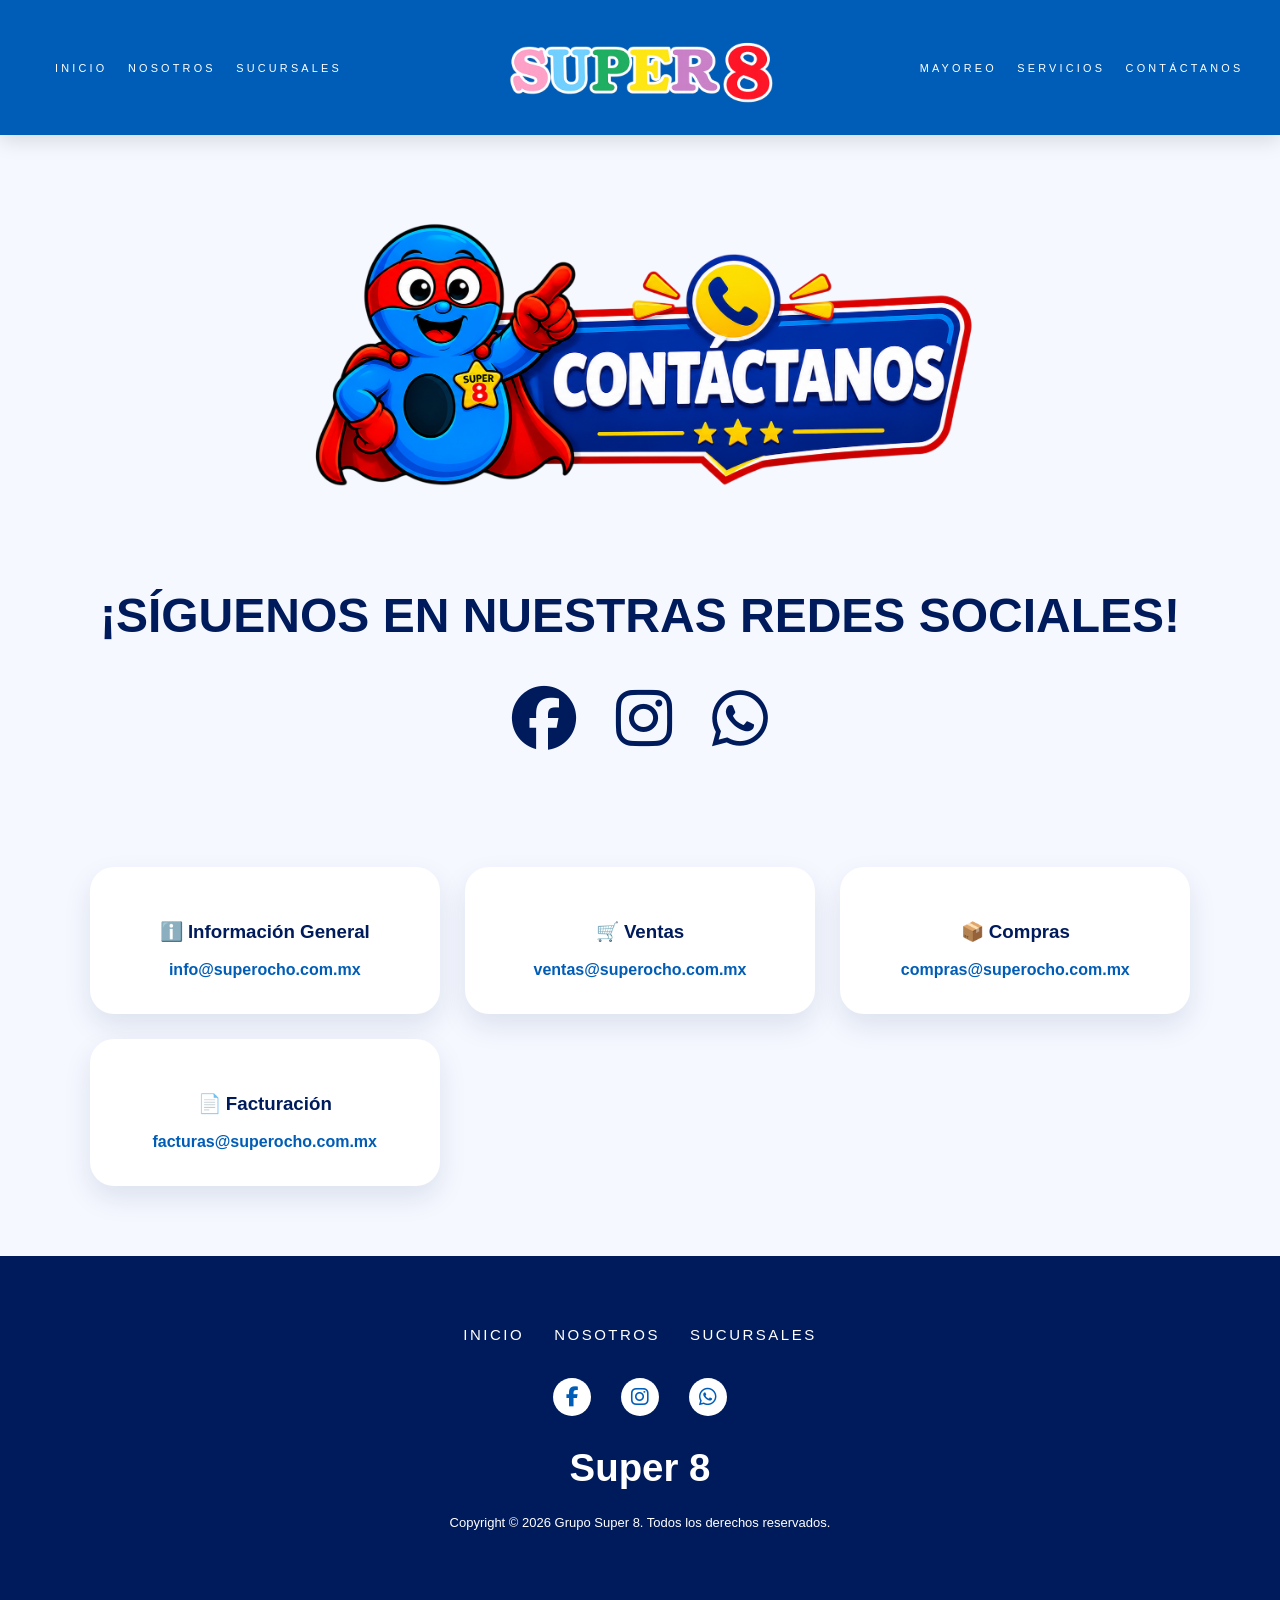
<file: contactanos.html>
<!DOCTYPE html>
<html lang="es">

<head>
  <meta charset="UTF-8">
  <meta name="viewport" content="width=device-width, initial-scale=1.0">

  <title>Super 8 | Contáctanos</title>

  <link rel="icon" type="image/jpeg" href="favicon.jpeg">
  <link rel="stylesheet" href="styles.css">

  <link
    rel="stylesheet"
    href="https://cdnjs.cloudflare.com/ajax/libs/font-awesome/6.5.1/css/all.min.css"
  >
</head>

<body>

  <header class="topbar">

    <button class="mobile-menu-btn" id="mobileMenuBtn" type="button" aria-label="Abrir menú" aria-expanded="false" aria-controls="mobileMenu">
      <span aria-hidden="true">☰</span>
    </button>

    <nav class="nav-left" aria-label="Navegación principal izquierda">
      <a href="index.html">Inicio</a>
      <a href="nosotros.html">Nosotros</a>
      <a href="#" class="coming-soon-link" aria-disabled="true" title="Próximamente">Sucursales</a>
    </nav>

    <a class="brand-center" href="index.html" aria-label="Ir al inicio de Super 8">
      <img src="assets/logo-horizontal.png" alt="Super 8">
    </a>

    <nav class="nav-right" aria-label="Navegación principal derecha">
      <a href="mayoreo.html">Mayoreo</a>
      <a href="servicios.html">Servicios</a>
      <a href="contactanos.html">Contáctanos</a>
    </nav>

  </header>

  <div class="mobile-menu" id="mobileMenu">
    <a href="index.html">Inicio</a>
    <a href="nosotros.html">Nosotros</a>
    <a href="#" class="coming-soon-link" aria-disabled="true">Sucursales <small>Próximamente</small></a>
    <a href="mayoreo.html">Mayoreo</a>
    <a href="servicios.html">Servicios</a>
    <a href="contactanos.html">Contáctanos</a>
  </div>

  <main>

    <section class="promotions-banner">
      <img src="assets/banner-contactanos.png" alt="Contáctanos Super 8">
    </section>

    <section class="contact-social-section">

      <h1>¡SÍGUENOS EN NUESTRAS REDES SOCIALES!</h1>

      <div class="social-icons-contact">

        <a
          href="https://www.facebook.com/GrupoSuperocho"
          target="_blank"
          aria-label="Facebook"
        >
          <i class="fab fa-facebook"></i>
        </a>

        <a
          href="https://instagram.com/GrupoSuperOcho"
          target="_blank"
          aria-label="Instagram"
        >
          <i class="fab fa-instagram"></i>
        </a>

        <a
          href="https://whatsapp.com/channel/0029VbBPYS3Jpe8etmcLTI2e"
          target="_blank"
          aria-label="WhatsApp"
        >
          <i class="fab fa-whatsapp"></i>
        </a>

      </div>

    </section>

    <section class="contact-cards-section">

      <div class="contact-card">
        <h3>ℹ️ Información General</h3>
        <a href="mailto:info@superocho.com.mx">
          info@superocho.com.mx
        </a>
      </div>

      <div class="contact-card">
        <h3>🛒 Ventas</h3>
        <a href="mailto:ventas@superocho.com.mx">
          ventas@superocho.com.mx
        </a>
      </div>

      <div class="contact-card">
        <h3>📦 Compras</h3>
        <a href="mailto:compras@superocho.com.mx">
          compras@superocho.com.mx
        </a>
      </div>

      <div class="contact-card">
        <h3>📄 Facturación</h3>
        <a href="mailto:facturas@superocho.com.mx">
          facturas@superocho.com.mx
        </a>
      </div>

    </section>

  </main>

  <footer>

    <div class="footer-links">
      <a href="index.html">Inicio</a>
      <a href="nosotros.html">Nosotros</a>
      <a href="sucursales.html">Sucursales</a>
    
    </div>

    <div class="socials">

      <a href="https://www.facebook.com/GrupoSuperocho" target="_blank" aria-label="Facebook">
        <i class="fa-brands fa-facebook-f"></i>
      </a>

      <a href="https://instagram.com/GrupoSuperOcho" target="_blank" aria-label="Instagram">
        <i class="fa-brands fa-instagram"></i>
      </a>

      <a href="https://whatsapp.com/channel/0029VbBPYS3Jpe8etmcLTI2e" target="_blank" aria-label="WhatsApp">
        <i class="fa-brands fa-whatsapp"></i>
      </a>

    </div>

    <h3>Super 8</h3>

    <p>Copyright © <span id="year"></span> Grupo Super 8. Todos los derechos reservados.</p>

  </footer>

  <script src="script.js"></script>

</body>
</html>
</file>
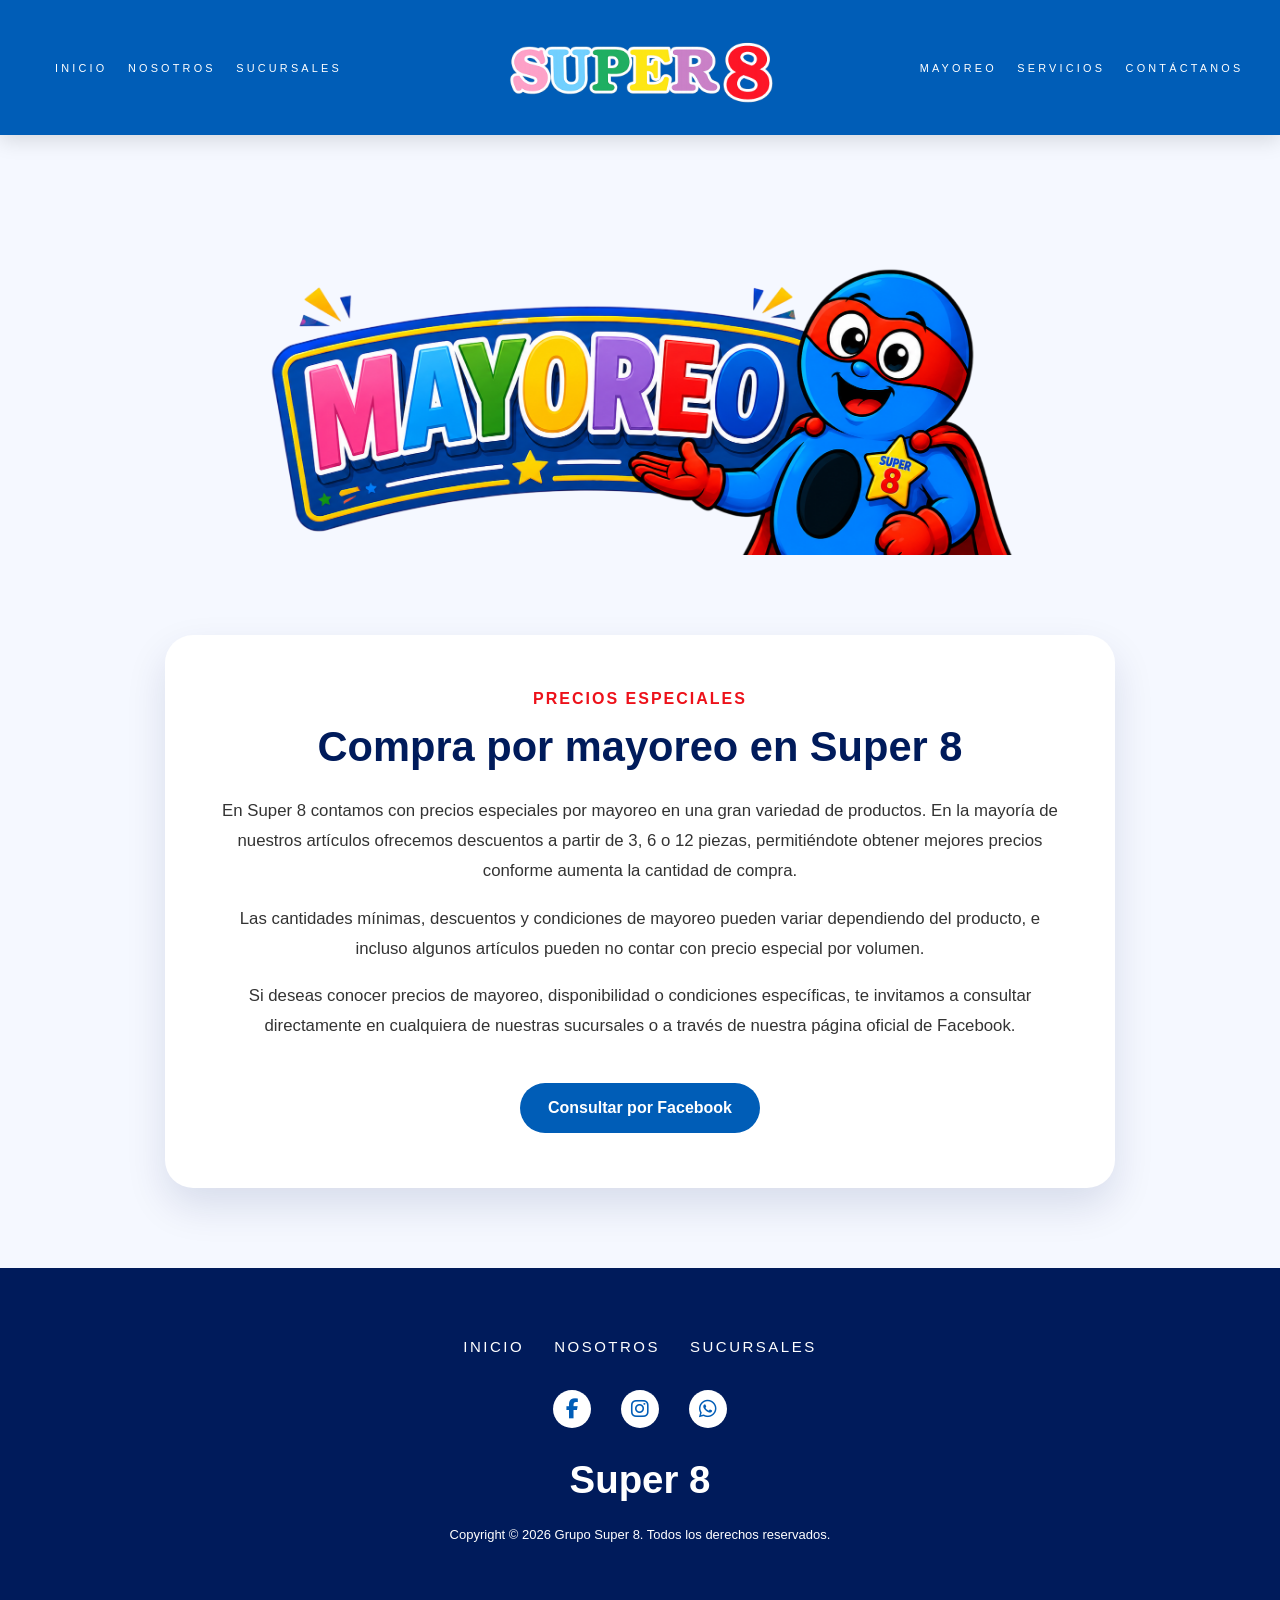
<file: mayoreo.html>
<!DOCTYPE html>
<html lang="es">

<head>
  <meta charset="UTF-8">
  <meta name="viewport" content="width=device-width, initial-scale=1.0">

  <title>Super 8 | Mayoreo</title>

  <link rel="icon" type="image/jpeg" href="favicon.jpeg">
  <link rel="stylesheet" href="styles.css">

  <link rel="stylesheet" href="https://cdnjs.cloudflare.com/ajax/libs/font-awesome/6.5.1/css/all.min.css">
</head>

<body>

  <header class="topbar">

    <button class="mobile-menu-btn" id="mobileMenuBtn" type="button" aria-label="Abrir menú" aria-expanded="false" aria-controls="mobileMenu">
      <span aria-hidden="true">☰</span>
    </button>

    <nav class="nav-left" aria-label="Navegación principal izquierda">
      <a href="index.html">Inicio</a>
      <a href="nosotros.html">Nosotros</a>
      <a href="#" class="coming-soon-link" aria-disabled="true" title="Próximamente">Sucursales</a>
    </nav>

    <a class="brand-center" href="index.html" aria-label="Ir al inicio de Super 8">
      <img src="assets/logo-horizontal.png" alt="Super 8">
    </a>

    <nav class="nav-right" aria-label="Navegación principal derecha">
      <a href="mayoreo.html">Mayoreo</a>
      <a href="servicios.html">Servicios</a>
      <a href="contactanos.html">Contáctanos</a>
    </nav>

  </header>

  <div class="mobile-menu" id="mobileMenu">
    <a href="index.html">Inicio</a>
    <a href="nosotros.html">Nosotros</a>
    <a href="#" class="coming-soon-link" aria-disabled="true">Sucursales <small>Próximamente</small></a>
    <a href="mayoreo.html">Mayoreo</a>
    <a href="servicios.html">Servicios</a>
    <a href="contactanos.html">Contáctanos</a>
  </div>

  <section class="mayoreo-hero">

  <img
    src="assets/banner-mayoreo.jpeg"
    alt="Mayoreo Super 8"
  >

    </section>

  <section class="mayoreo-content">

    <div class="mayoreo-card">

      <span>Precios especiales</span>

      <h2>Compra por mayoreo en Super 8</h2>

      <p>
        En Super 8 contamos con precios especiales por mayoreo en una gran variedad de productos.
        En la mayoría de nuestros artículos ofrecemos descuentos a partir de 3, 6 o 12 piezas,
        permitiéndote obtener mejores precios conforme aumenta la cantidad de compra.
      </p>

      <p>
        Las cantidades mínimas, descuentos y condiciones de mayoreo pueden variar dependiendo del producto,
        e incluso algunos artículos pueden no contar con precio especial por volumen.
      </p>

      <p>
        Si deseas conocer precios de mayoreo, disponibilidad o condiciones específicas, te invitamos a consultar
        directamente en cualquiera de nuestras sucursales o a través de nuestra página oficial de Facebook.
      </p>

      <a
        href="https://www.facebook.com/GrupoSuperocho"
        target="_blank"
        class="mayoreo-btn"
      >
        Consultar por Facebook
      </a>

    </div>

  </section>

  <footer>

    <div class="footer-links">
      <a href="index.html">Inicio</a>
      <a href="nosotros.html">Nosotros</a>
      <a href="sucursales.html">Sucursales</a>
    </div>

    <div class="socials">

      <a href="https://www.facebook.com/GrupoSuperocho" target="_blank" aria-label="Facebook">
        <i class="fa-brands fa-facebook-f"></i>
      </a>

      <a href="https://instagram.com/GrupoSuperOcho" target="_blank" aria-label="Instagram">
        <i class="fa-brands fa-instagram"></i>
      </a>

      <a href="https://whatsapp.com/channel/0029VbBPYS3Jpe8etmcLTI2e" target="_blank" aria-label="WhatsApp">
        <i class="fa-brands fa-whatsapp"></i>
      </a>

    </div>

    <h3>Super 8</h3>

    <p>Copyright © <span id="year"></span> Grupo Super 8. Todos los derechos reservados.</p>

  </footer>

  <script src="script.js"></script>

</body>
</html>
</file>
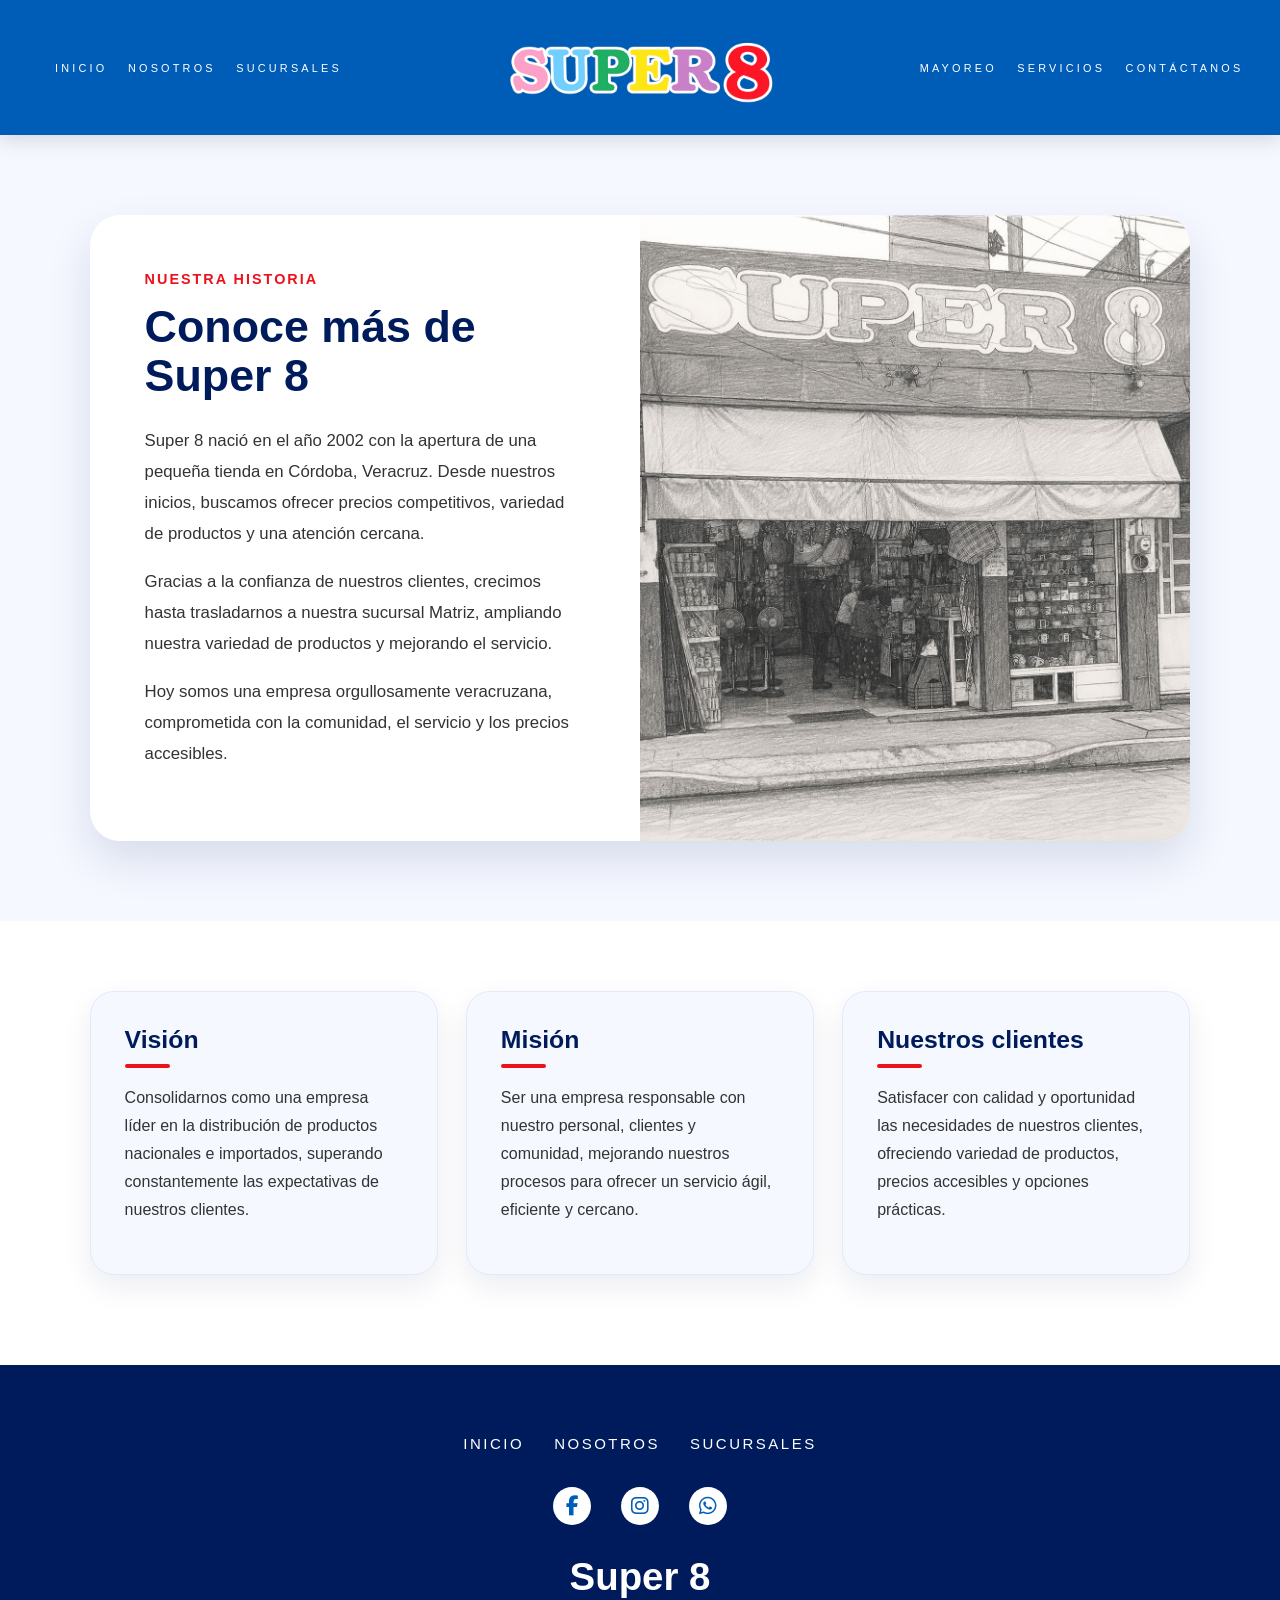
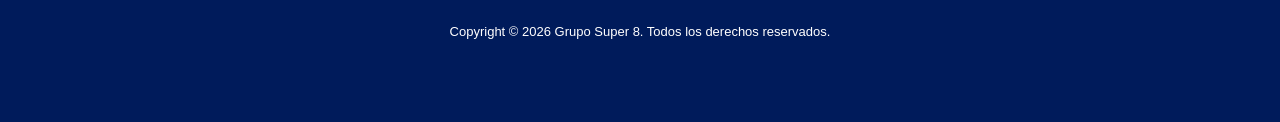
<file: nosotros.html>
<!DOCTYPE html>
<html lang="es">

<head>
  <!-- =========================
       CONFIGURACIÓN BÁSICA
  ========================= -->
  <meta charset="UTF-8" />
  <meta name="viewport" content="width=device-width, initial-scale=1.0" />

  <title>Super 8 | Nosotros</title>

  <!-- Archivo de estilos principal -->
  <link rel="icon" type="image/jpeg" href="favicon.jpeg">
  <link rel="stylesheet" href="styles.css" />

  <!-- Iconos de redes sociales -->
  <link rel="stylesheet" href="https://cdnjs.cloudflare.com/ajax/libs/font-awesome/6.5.1/css/all.min.css">
</head>

<body>

  <!-- =========================
       HEADER / MENÚ PRINCIPAL
  ========================= -->
  <header class="topbar">

    <button class="mobile-menu-btn" id="mobileMenuBtn" type="button" aria-label="Abrir menú" aria-expanded="false" aria-controls="mobileMenu">
      <span aria-hidden="true">☰</span>
    </button>

    <nav class="nav-left" aria-label="Navegación principal izquierda">
      <a href="index.html">Inicio</a>
      <a href="nosotros.html">Nosotros</a>
      <a href="#" class="coming-soon-link" aria-disabled="true" title="Próximamente">Sucursales</a>
    </nav>

    <a class="brand-center" href="index.html" aria-label="Ir al inicio de Super 8">
      <img src="assets/logo-horizontal.png" alt="Super 8">
    </a>

    <nav class="nav-right" aria-label="Navegación principal derecha">
      <a href="mayoreo.html">Mayoreo</a>
      <a href="servicios.html">Servicios</a>
      <a href="contactanos.html">Contáctanos</a>
    </nav>

  </header>

  <div class="mobile-menu" id="mobileMenu">
    <a href="index.html">Inicio</a>
    <a href="nosotros.html">Nosotros</a>
    <a href="#" class="coming-soon-link" aria-disabled="true">Sucursales <small>Próximamente</small></a>
    <a href="mayoreo.html">Mayoreo</a>
    <a href="servicios.html">Servicios</a>
    <a href="contactanos.html">Contáctanos</a>
  </div>

  <!-- =========================
       BANNER DE HISTORIA
  ========================= -->
  <section class="about-story-section">

  <div class="about-story-card">

    <div class="about-story-text">
      <span>Nuestra historia</span>
      <h2>Conoce más de Super 8</h2>

      <p>
        Super 8 nació en el año 2002 con la apertura de una pequeña tienda en Córdoba, Veracruz. Desde nuestros inicios, buscamos ofrecer precios competitivos, variedad de productos y una atención cercana.
      </p>

      <p>
        Gracias a la confianza de nuestros clientes, crecimos hasta trasladarnos a nuestra sucursal Matriz, ampliando nuestra variedad de productos y mejorando el servicio.
      </p>

      <p>
        Hoy somos una empresa orgullosamente veracruzana, comprometida con la comunidad, el servicio y los precios accesibles.
      </p>
    </div>

    <div class="about-story-image">
      <img src="assets/historia-super8.jpg" alt="Primera tienda Super 8">
    </div>

  </div>

</section>



<section class="about-info-section">

  <div class="about-info-card">
    <h3>Visión</h3>
    <p>
      Consolidarnos como una empresa líder en la distribución de productos nacionales e importados, superando constantemente las expectativas de nuestros clientes.
    </p>
  </div>

  <div class="about-info-card">
    <h3>Misión</h3>
    <p>
      Ser una empresa responsable con nuestro personal, clientes y comunidad, mejorando nuestros procesos para ofrecer un servicio ágil, eficiente y cercano.
    </p>
  </div>

  <div class="about-info-card">
    <h3>Nuestros clientes</h3>
    <p>
      Satisfacer con calidad y oportunidad las necesidades de nuestros clientes, ofreciendo variedad de productos, precios accesibles y opciones prácticas.
    </p>
  </div>

</section>



  <!-- =========================
       FOOTER / PIE DE PÁGINA
  ========================= -->
  <footer>

    <!-- Links inferiores -->
    <div class="footer-links">
      <a href="index.html">Inicio</a>
      <a href="nosotros.html">Nosotros</a>
      <a href="sucursales.html">Sucursales</a>
    </div>

    <!-- Redes sociales -->
    <div class="socials">

      <a href="https://www.facebook.com/GrupoSuperocho"
        target="_blank"
        aria-label="Facebook">
        <i class="fa-brands fa-facebook-f"></i>
      </a>

      <a href="https://instagram.com/GrupoSuperOcho"
        target="_blank"
        aria-label="Instagram">
        <i class="fa-brands fa-instagram"></i>
      </a>

      <a href="https://whatsapp.com/channel/0029VbBPYS3Jpe8etmcLTI2e"
        target="_blank"
        aria-label="WhatsApp">
        <i class="fa-brands fa-whatsapp"></i>
      </a>

    </div>

    <!-- Nombre de la empresa -->
    <h3>Super 8</h3>

    <!-- Copyright con año automático -->
    <p>Copyright © <span id="year"></span> Grupo Super 8. Todos los derechos reservados.</p>

  </footer>

  <!-- =========================
       JAVASCRIPT
  ========================= -->
  <script src="script.js"></script>

</body>
</html>
</file>
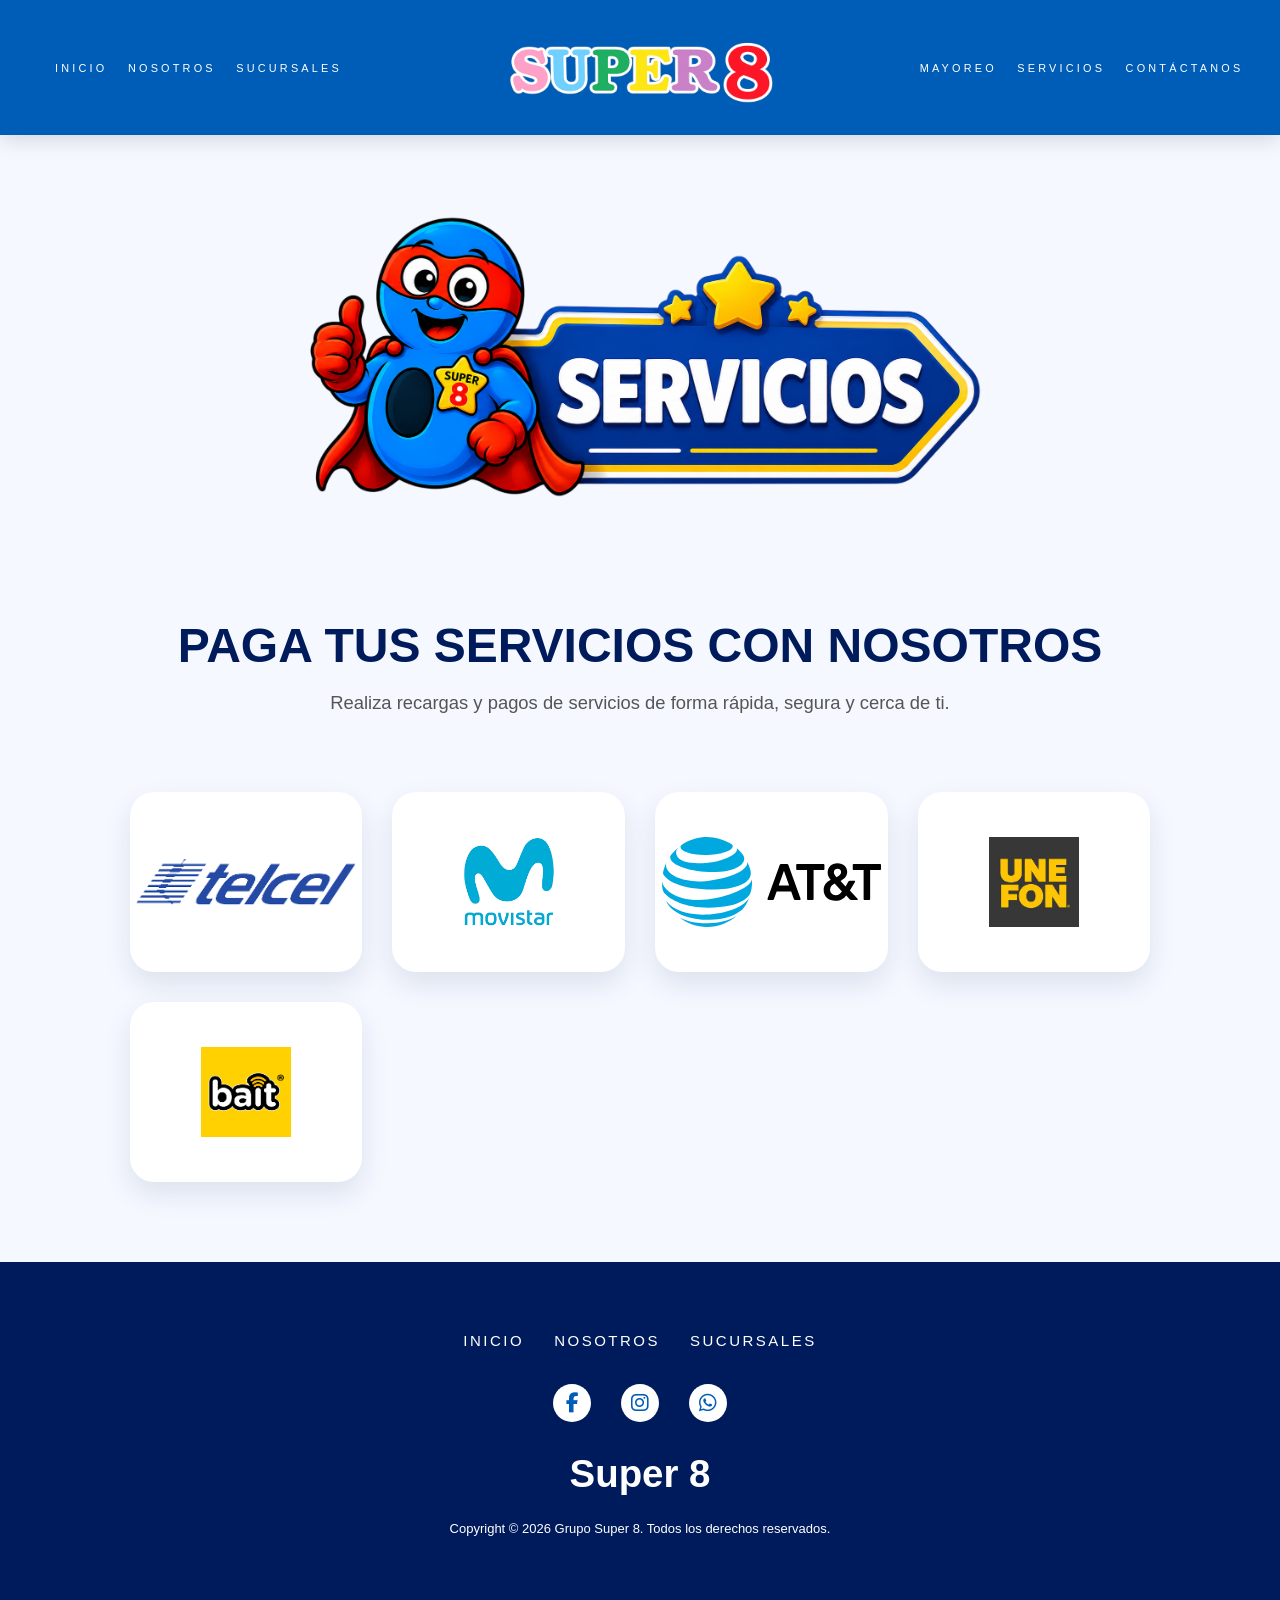
<file: servicios.html>
<!DOCTYPE html>
<html lang="es">

<head>
  <meta charset="UTF-8">
  <meta name="viewport" content="width=device-width, initial-scale=1.0">

  <title>Super 8 | Servicios</title>

  <link rel="icon" type="image/jpeg" href="favicon.jpeg">
  <link rel="stylesheet" href="styles.css">

  <link rel="stylesheet"
    href="https://cdnjs.cloudflare.com/ajax/libs/font-awesome/6.5.1/css/all.min.css">
</head>

<body>

<header class="topbar">

    <button class="mobile-menu-btn" id="mobileMenuBtn" type="button" aria-label="Abrir menú" aria-expanded="false" aria-controls="mobileMenu">
      <span aria-hidden="true">☰</span>
    </button>

    <nav class="nav-left" aria-label="Navegación principal izquierda">
      <a href="index.html">Inicio</a>
      <a href="nosotros.html">Nosotros</a>
      <a href="#" class="coming-soon-link" aria-disabled="true" title="Próximamente">Sucursales</a>
    </nav>

    <a class="brand-center" href="index.html" aria-label="Ir al inicio de Super 8">
      <img src="assets/logo-horizontal.png" alt="Super 8">
    </a>

    <nav class="nav-right" aria-label="Navegación principal derecha">
      <a href="mayoreo.html">Mayoreo</a>
      <a href="servicios.html">Servicios</a>
      <a href="contactanos.html">Contáctanos</a>
    </nav>

  </header>

<div class="mobile-menu" id="mobileMenu">
    <a href="index.html">Inicio</a>
    <a href="nosotros.html">Nosotros</a>
    <a href="#" class="coming-soon-link" aria-disabled="true">Sucursales <small>Próximamente</small></a>
    <a href="mayoreo.html">Mayoreo</a>
    <a href="servicios.html">Servicios</a>
    <a href="contactanos.html">Contáctanos</a>
  </div>

<main>

  <!-- BANNER SUPERIOR -->
  <section class="promotions-banner">
    <img src="assets/banner-servicios.png" alt="Paga tus servicios">
  </section>

  <!-- TÍTULO -->
  <section class="services-title">

    <h1>PAGA TUS SERVICIOS CON NOSOTROS</h1>

    <p>
      Realiza recargas y pagos de servicios de forma rápida,
      segura y cerca de ti.
    </p>

  </section>

  <!-- LOGOS -->
  <section class="services-grid">

    <div class="service-logo-card">
      <img src="assets/telcel.png" alt="Telcel">
    </div>

    <div class="service-logo-card">
      <img src="assets/movistar.png" alt="Movistar">
    </div>

    <div class="service-logo-card">
        <img src="assets/att.svg" alt="AT&T">
    </div>

    <div class="service-logo-card">
      <img src="assets/unefon.png" alt="Unefon">
    </div>

    <div class="service-logo-card">
      <img src="assets/bait.png" alt="BAIT">
    </div>

  </section>

</main>

<footer>

  <div class="footer-links">
    <a href="index.html">Inicio</a>
    <a href="nosotros.html">Nosotros</a>
    <a href="sucursales.html">Sucursales</a>
  </div>

  <div class="socials">

    <a href="https://www.facebook.com/GrupoSuperocho"
      target="_blank"
      aria-label="Facebook">
      <i class="fa-brands fa-facebook-f"></i>
    </a>

    <a href="https://instagram.com/GrupoSuperOcho"
      target="_blank"
      aria-label="Instagram">
      <i class="fa-brands fa-instagram"></i>
    </a>

    <a href="https://whatsapp.com/channel/0029VbBPYS3Jpe8etmcLTI2e"
      target="_blank"
      aria-label="WhatsApp">
      <i class="fa-brands fa-whatsapp"></i>
    </a>

  </div>

  <h3>Super 8</h3>

  <p>
    Copyright ©
    <span id="year"></span>
    Grupo Super 8. Todos los derechos reservados.
  </p>

</footer>

<script src="script.js"></script>

</body>
</html>
</file>
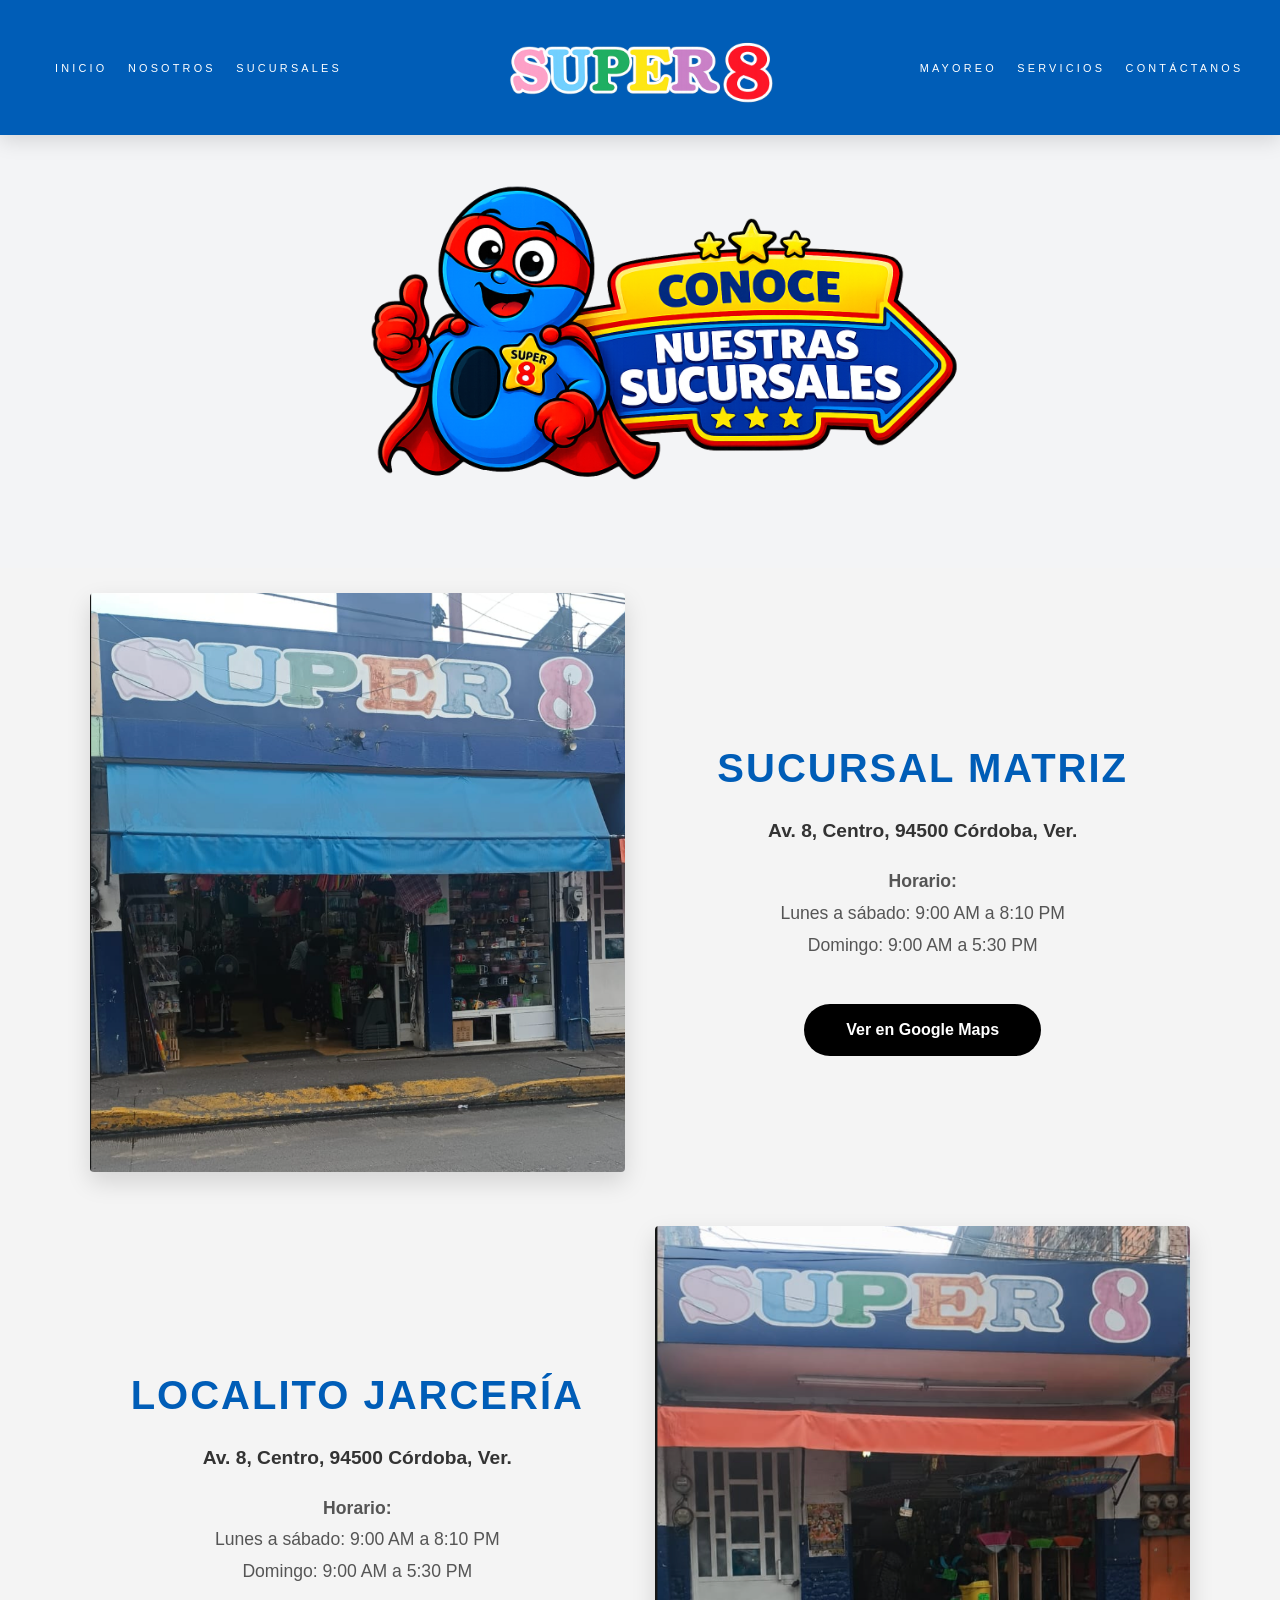
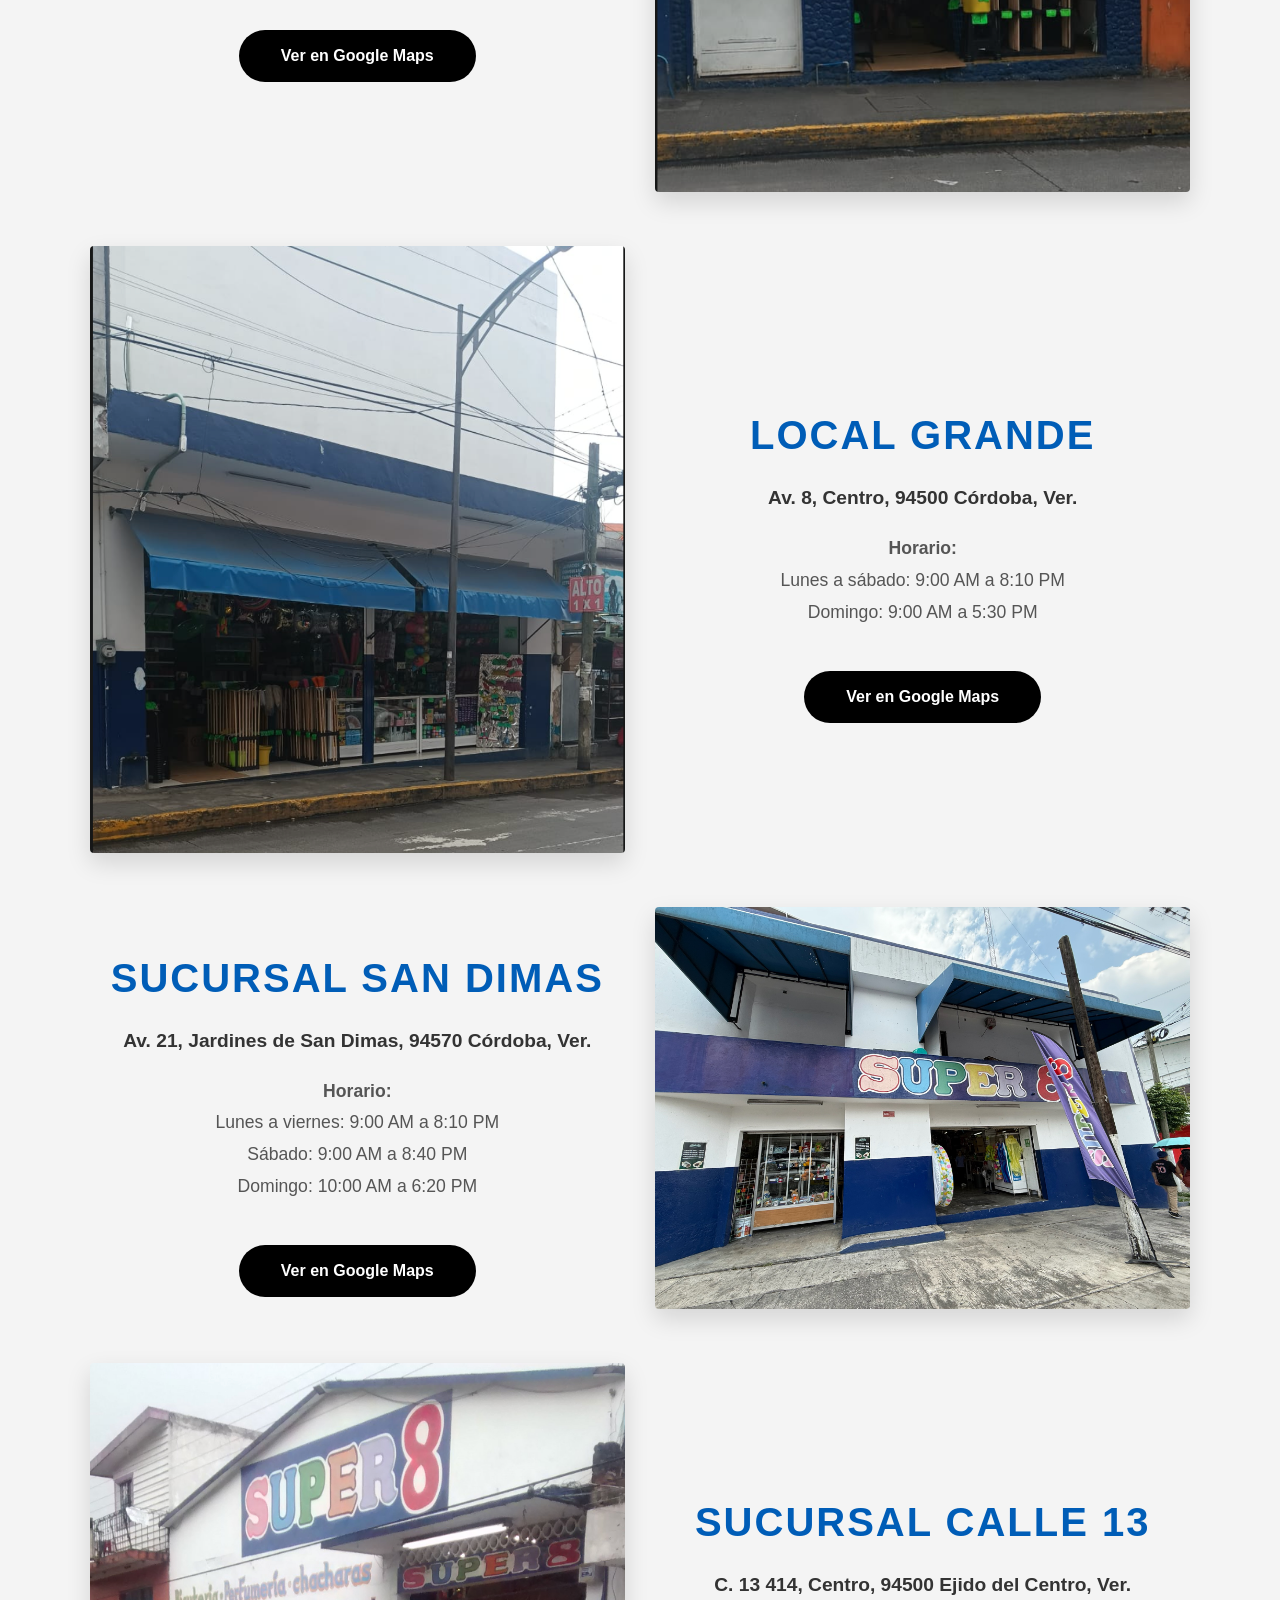
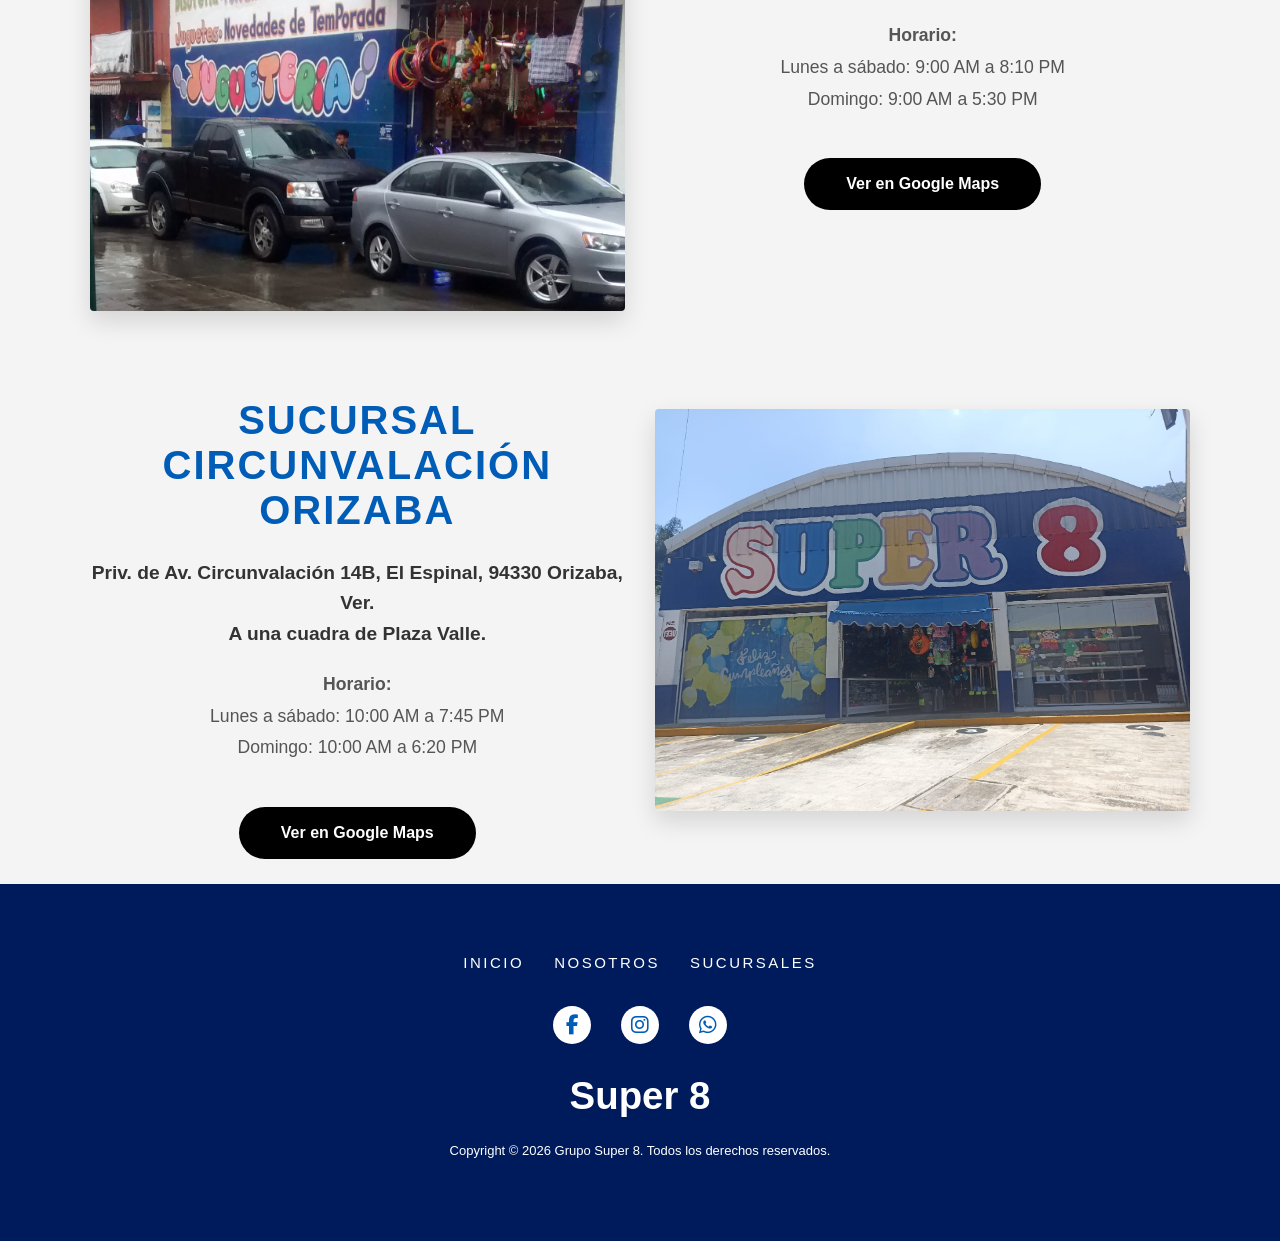
<file: sucursales-real.html>
<!DOCTYPE html>
<html lang="es">

<head>
  <!-- =========================
       CONFIGURACIÓN BÁSICA
  ========================= -->
  <meta charset="UTF-8" />
  <meta name="viewport" content="width=device-width, initial-scale=1.0" />
  <meta name="theme-color" content="#005db7">

  <title>Super 8 | Sucursales</title>

  <!-- Favicon -->
  <link rel="icon" type="image/jpeg" href="favicon.jpeg">

  <!-- Estilos -->
  <link rel="stylesheet" href="styles.css" />

  <!-- Iconos redes sociales -->
  <link rel="stylesheet" href="https://cdnjs.cloudflare.com/ajax/libs/font-awesome/6.5.1/css/all.min.css">
</head>

<body class="page-sucursales">

  <!-- =========================
       HEADER / MENÚ PRINCIPAL
  ========================= -->
  <header class="topbar">

    <button class="mobile-menu-btn" id="mobileMenuBtn" type="button" aria-label="Abrir menú" aria-expanded="false" aria-controls="mobileMenu">
      <span aria-hidden="true">☰</span>
    </button>

    <nav class="nav-left" aria-label="Navegación principal izquierda">
      <a href="index.html">Inicio</a>
      <a href="nosotros.html">Nosotros</a>
      <a href="#" class="coming-soon-link" aria-disabled="true" title="Próximamente">Sucursales</a>
    </nav>

    <a class="brand-center" href="index.html" aria-label="Ir al inicio de Super 8">
      <img src="assets/logo-horizontal.png" alt="Super 8">
    </a>

    <nav class="nav-right" aria-label="Navegación principal derecha">
      <a href="mayoreo.html">Mayoreo</a>
      <a href="servicios.html">Servicios</a>
      <a href="contactanos.html">Contáctanos</a>
    </nav>

  </header>

  <div class="mobile-menu" id="mobileMenu">
    <a href="index.html">Inicio</a>
    <a href="nosotros.html">Nosotros</a>
    <a href="#" class="coming-soon-link" aria-disabled="true">Sucursales <small>Próximamente</small></a>
    <a href="mayoreo.html">Mayoreo</a>
    <a href="servicios.html">Servicios</a>
    <a href="contactanos.html">Contáctanos</a>
  </div>

  <!-- =========================
       BANNER SUCURSALES
  ========================= -->
  <section class="branches-banner">
    <img src="assets/banner-sucursales.png" alt="Sucursales Super 8">
  </section>

  <!-- =========================
       SUCURSAL 1 / MATRIZ
  ========================= -->
  <section class="branch-feature">
    <div class="branch-photo">
      <img src="assets/matriz.jpeg" alt="Sucursal Matriz">
    </div>

    <div class="branch-info">
      <h2>Sucursal Matriz</h2>
      <p class="branch-address">Av. 8, Centro, 94500 Córdoba, Ver.</p>

      <p class="branch-hours">
        <strong>Horario:</strong><br>
        Lunes a sábado: 9:00 AM a 8:10 PM<br>
        Domingo: 9:00 AM a 5:30 PM
      </p>

      <a href="#" class="maps-btn" target="_blank">Ver en Google Maps</a>
    </div>
  </section>

  <!-- =========================
       SUCURSAL 2 / LOCALITO JARCERÍA
  ========================= -->
  <section class="branch-feature reverse">
    <div class="branch-photo">
      <img src="assets/localito.jpeg" alt="Sucursal Localito Jarceria">
    </div>

    <div class="branch-info">
      <h2>Localito Jarcería</h2>
      <p class="branch-address">Av. 8, Centro, 94500 Córdoba, Ver.</p>

      <p class="branch-hours">
        <strong>Horario:</strong><br>
        Lunes a sábado: 9:00 AM a 8:10 PM<br>
        Domingo: 9:00 AM a 5:30 PM
      </p>

      <a href="#" class="maps-btn" target="_blank">Ver en Google Maps</a>
    </div>
  </section>

  <!-- =========================
       SUCURSAL 3 / LOCAL GRANDE
  ========================= -->
  <section class="branch-feature">
    <div class="branch-photo">
      <img src="assets/local-grande.jpeg" alt="Sucursal Local Grande">
    </div>

    <div class="branch-info">
      <h2>Local Grande</h2>
      <p class="branch-address">Av. 8, Centro, 94500 Córdoba, Ver.</p>

      <p class="branch-hours">
        <strong>Horario:</strong><br>
        Lunes a sábado: 9:00 AM a 8:10 PM<br>
        Domingo: 9:00 AM a 5:30 PM
      </p>

      <a href="#" class="maps-btn" target="_blank">Ver en Google Maps</a>
    </div>
  </section>

  <!-- =========================
       SUCURSAL 4 / SAN DIMAS
  ========================= -->
  <section class="branch-feature reverse">
    <div class="branch-photo">
        <img src="assets/san-dimas.jpeg" alt="Sucursal San Dimas Super 8">
    </div>

    <div class="branch-info">
      <h2>Sucursal San Dimas</h2>
      <p class="branch-address">Av. 21, Jardines de San Dimas, 94570 Córdoba, Ver.</p>

      <p class="branch-hours">
        <strong>Horario:</strong><br>
        Lunes a viernes: 9:00 AM a 8:10 PM<br>
        Sábado: 9:00 AM a 8:40 PM<br>
        Domingo: 10:00 AM a 6:20 PM
      </p>

      <a href="#" class="maps-btn" target="_blank">Ver en Google Maps</a>
    </div>
  </section>

  <!-- =========================
       SUCURSAL 5 / CALLE 13
  ========================= -->
  <section class="branch-feature">
    <div class="branch-photo">
        <img src="assets/calle-13.png" alt="Sucursal Calle 13 Super 8">
    </div>

    <div class="branch-info">
      <h2>Sucursal Calle 13</h2>
      <p class="branch-address">C. 13 414, Centro, 94500 Ejido del Centro, Ver.</p>

      <p class="branch-hours">
        <strong>Horario:</strong><br>
        Lunes a sábado: 9:00 AM a 8:10 PM<br>
        Domingo: 9:00 AM a 5:30 PM
      </p>

      <a href="#" class="maps-btn" target="_blank">Ver en Google Maps</a>
    </div>
  </section>

  <!-- =========================
       SUCURSAL 6 / CIRCUNVALACIÓN ORIZABA
  ========================= -->
  <section class="branch-feature reverse">
    <div class="branch-photo">
      <img src="assets/orizaba.jpeg" alt="Sucursal Circunvalación Orizaba Super 8">
    </div>

    <div class="branch-info">
      <h2>Sucursal Circunvalación Orizaba</h2>

      <p class="branch-address">
        Priv. de Av. Circunvalación 14B, El Espinal, 94330 Orizaba, Ver.<br>
        A una cuadra de Plaza Valle.
      </p>

      <p class="branch-hours">
        <strong>Horario:</strong><br>
        Lunes a sábado: 10:00 AM a 7:45 PM<br>
        Domingo: 10:00 AM a 6:20 PM
      </p>

      <a href="#" class="maps-btn" target="_blank">Ver en Google Maps</a>
    </div>
  </section>

  <!-- =========================
       FOOTER / PIE DE PÁGINA
  ========================= -->
  <footer>
    <div class="footer-links">
      <a href="index.html">Inicio</a>
      <a href="nosotros.html">Nosotros</a>
      <a href="#" class="coming-soon-link" aria-disabled="true">Sucursales</a>
    </div>

    <div class="socials">
      <a href="https://www.facebook.com/GrupoSuperocho" target="_blank" aria-label="Facebook">
        <i class="fa-brands fa-facebook-f"></i>
      </a>

      <a href="https://instagram.com/GrupoSuperOcho" target="_blank" aria-label="Instagram">
        <i class="fa-brands fa-instagram"></i>
      </a>

      <a href="https://whatsapp.com/channel/0029VbBPYS3Jpe8etmcLTI2e" target="_blank" aria-label="WhatsApp">
        <i class="fa-brands fa-whatsapp"></i>
      </a>
    </div>

    <h3>Super 8</h3>
    <p>Copyright © <span id="year"></span> Grupo Super 8. Todos los derechos reservados.</p>
  </footer>

  <!-- =========================
       JAVASCRIPT
  ========================= -->
  <script src="script.js"></script>

</body>
</html>
</file>
<file: styles.css>
/* =========================
   COLORES PRINCIPALES
========================= */
:root{
  --blue:#005db7;
  --dark:#001b5b;
  --red:#ed111a;
  --yellow:#ffd51b;
  --light:#f5f8ff;
  --green:#14aa4b;
  --purple:#8c63ad;
  --pink:#f38ab4;
}

/* =========================
   CONFIGURACIÓN GENERAL
========================= */
*{
  box-sizing:border-box;
}

body{
  margin:0;
  font-family:Arial, Helvetica, sans-serif;
  background:var(--light);
  color:#10203f;
}

a{
  text-decoration:none;
  color:inherit;
}

/* =========================
   LOADER / ANIMACIÓN INICIAL
========================= */
#loader{
  position:fixed;
  inset:0;
  background:var(--blue);
  z-index:2000;
  display:flex;
  flex-direction:column;
  align-items:center;
  justify-content:center;
  color:white;
  font-weight:900;
  font-size:1.2rem;
  animation:hideLoader .8s ease 1.9s forwards;
}

#loader img{
  width:170px;
  height:170px;
  object-fit:cover;
  border-radius:50%;
  border:6px solid white;
  animation:bounce 1s infinite alternate;
}

@keyframes bounce{
  from{transform:translateY(0)}
  to{transform:translateY(-18px)}
}

@keyframes hideLoader{
  to{opacity:0;visibility:hidden}
}

/* =========================
   HEADER ESTILO DACSA
========================= */
.topbar{
  position:sticky;
  top:0;
  z-index:1000;
  background:rgba(0,93,183,1);
  display:grid;
  grid-template-columns:1fr auto 1fr;
  align-items:center;
  padding:18px 5%;
  transition:all .4s ease;
  box-shadow:0 5px 20px #0002;
}

/* =========================
   MENÚ IZQUIERDO Y DERECHO
========================= */
.nav-left,
.nav-right{
  display:flex;
  align-items:center;
  gap:25px;
}

.nav-left{
  justify-content:flex-start;
}

.nav-right{
  justify-content:flex-end;
}

.nav-left a,
.nav-right a{
  color:white;
  font-family:Arial, Helvetica, sans-serif;
  font-weight:300;
  letter-spacing:3px;
  text-transform:uppercase;
  font-size:13px;
  transition:.3s;
}

.nav-left a:hover,
.nav-right a:hover{
  opacity:.75;
}

/* =========================
   LOGO CENTRAL GRANDE
========================= */
.brand-center{
  width:520px;
  height:150px;
  display:flex;
  align-items:center;
  justify-content:center;
  overflow:visible;
  background:transparent;
  border:none;
  box-shadow:none;
}

.brand-center img{
  pointer-events:none;
}

/* =========================
   CARRITO HEADER
========================= */
.cart-btn{
  background:var(--red);
  color:white;
  border:none;
  border-radius:40px;
  padding:14px 24px;
  font-weight:800;
  cursor:pointer;
  font-size:16px;
  transition:.3s;
}

.cart-btn:hover{
  transform:scale(1.05);
}

/* =========================
   HEADER AL HACER SCROLL
========================= */
.topbar.scrolled{
  padding:10px 5%;
  background:rgba(0,93,183,.82);
  backdrop-filter:blur(10px);
}

.topbar.scrolled .brand-center{
  width:220px;
  height:70px;
}

/* =========================
   HERO / PORTADA PRINCIPAL
========================= */
.hero{
  display:grid;
  grid-template-columns:1.1fr .9fr;
  gap:30px;
  align-items:center;
  padding:70px 7%;
  background:linear-gradient(135deg,var(--blue),#0092ff);
  color:white;
}

.badge{
  background:var(--yellow);
  color:var(--dark);
  font-weight:900;
  padding:8px 16px;
  border-radius:999px;
}

.hero h1{
  font-size:clamp(2.1rem,5vw,4.6rem);
  line-height:1.02;
  margin:25px 0 15px;
  text-shadow:3px 3px 0 var(--dark);
}

.hero p{
  font-size:1.25rem;
  max-width:620px;
}

.hero-actions{
  display:flex;
  gap:14px;
  flex-wrap:wrap;
  margin-top:24px;
}

.hero-img{
  text-align:center;
}

.mascot{
  max-width:420px;
  width:100%;
  border-radius:30px;
  filter:drop-shadow(0 20px 25px #0005);
}

/* =========================
   BOTONES GENERALES
========================= */
.btn{
  display:inline-block;
  border:none;
  border-radius:14px;
  padding:15px 23px;
  font-weight:900;
  cursor:pointer;
}

.primary{
  background:var(--red);
  color:white;
}

.secondary{
  background:white;
  color:var(--dark);
}

/* =========================
   SECCIONES GENERALES
========================= */
section{
  padding:55px 7%;
}

.categories h2,
.products-section h2,
.about h2,
.branches h2,
.admin-preview h2{
  font-size:2.2rem;
  color:var(--dark);
}

/* =========================
   CATÁLOGO / CATEGORÍAS
========================= */

.category-grid{
  display:grid;
  grid-template-columns:repeat(auto-fit,minmax(170px,1fr));
  gap:22px;
}

.category-grid button,
.category-card{
  border:0;
  border-radius:18px;
  background:white;
  padding:28px 18px;
  font-size:1.1rem;
  font-weight:900;
  color:var(--dark);
  box-shadow:0 10px 25px #001b5b12;
  cursor:pointer;
  text-align:center;
  transition:.3s;
  display:block;
}

.category-card:hover{
  transform:translateY(-5px);
  background:var(--yellow);
}

/* =========================
   PRODUCTOS
========================= */
.products-grid{
  display:grid;
  grid-template-columns:repeat(auto-fit,minmax(230px,1fr));
  gap:22px;
}

.product-card{
  background:white;
  border-radius:20px;
  overflow:hidden;
  box-shadow:0 10px 25px #001b5b12;
}

.product-card img{
  width:100%;
  height:190px;
  object-fit:cover;
  background:#eaf1ff;
}

.product-info{
  padding:18px;
}

.product-info h3{
  margin:0 0 8px;
  color:var(--dark);
}

.price{
  font-size:1.3rem;
  font-weight:900;
  color:var(--red);
}

.wholesale{
  font-size:.9rem;
  color:var(--green);
  font-weight:800;
}

.product-info button{
  width:100%;
  margin-top:14px;
}

/* =========================
   NOSOTROS
========================= */
.about{
  display:grid;
  grid-template-columns:1.2fr .8fr;
  gap:30px;
  align-items:center;
  background:white;
}

.about img{
  width:100%;
  max-width:360px;
  border-radius:50%;
  margin:auto;
}

/* =========================
   SUCURSALES
========================= */
.branches{
  background:#eef5ff;
}

.branch-layout{
  display:grid;
  grid-template-columns:1fr 1fr;
  gap:28px;
}

.branch-layout img{
  width:100%;
  border-radius:22px;
}

.branch-list{
  background:white;
  border-radius:22px;
  padding:24px;
  box-shadow:0 10px 25px #001b5b12;
}

.branch-list h3{
  color:var(--red);
}

/* =========================
   PANEL ADMIN PREVIEW
========================= */
.admin-preview{
  text-align:center;
  background:white;
}

/* =========================
   PANEL DEL CARRITO
========================= */
.cart-panel{
  position:fixed;
  right:-420px;
  top:0;
  width:390px;
  max-width:92vw;
  height:100vh;
  background:white;
  z-index:1500;
  box-shadow:-15px 0 35px #0002;
  padding:22px;
  transition:.3s;
  overflow:auto;
}

.cart-panel.open{
  right:0;
}

.cart-header{
  display:flex;
  justify-content:space-between;
  align-items:center;
}

.cart-header button{
  border:0;
  background:var(--red);
  color:white;
  border-radius:50%;
  width:34px;
  height:34px;
}

.cart-item{
  display:grid;
  grid-template-columns:1fr auto;
  gap:8px;
  border-bottom:1px solid #eee;
  padding:14px 0;
}

.cart-summary{
  margin-top:20px;
  background:#f4f7ff;
  border-radius:18px;
  padding:18px;
}

.full{
  width:100%;
  margin-top:12px;
}

/* =========================
   FOOTER
========================= */
footer{
  background:var(--dark);
  color:white;
  text-align:center;

  padding-top:70px;
  padding-bottom:70px;
  padding-left:7%;
  padding-right:7%;
}

.footer-links,
.socials{
  display:flex;
  justify-content:center;
  gap:30px;
  flex-wrap:wrap;
  margin-bottom:35px;
}
.socials{
  margin-top:10px;
  margin-bottom:25px;
}

.footer-links a{
  font-family:Arial, Helvetica, sans-serif;
  font-weight:300;
  letter-spacing:2.5px;
  text-transform:uppercase;
  font-size:15px;
}

.socials a{
  width:38px;
  height:38px;
  border-radius:50%;
  background:white;
  color:var(--blue);
  display:flex;
  align-items:center;
  justify-content:center;
  font-size:20px;
  transition:.3s;
}

.socials a:hover{
  transform:translateY(-4px);
  background:var(--yellow);
}

footer h3{
  font-size:2.4rem;
  margin:30px 0 20px;
}

footer p{
  font-size:13px;
  font-weight:300;
  margin-top:25px;
}



/* =========================
   RESPONSIVE CELULAR
========================= */
@media(max-width:850px){
  .topbar{
    grid-template-columns:1fr;
    text-align:center;
    padding:20px;
    gap:16px;
  }

  .nav-left,
  .nav-right{
    justify-content:center;
    flex-wrap:wrap;
    gap:18px;
  }

  .brand-center{
    width:280px;
    height:90px;
  }

  .topbar.scrolled .brand-center{
    width:180px;
    height:60px;
  }

  .hero,
  .about,
  .branch-layout{
    grid-template-columns:1fr;
  }

  .hero{
    text-align:center;
  }

  .hero-actions{
    justify-content:center;
  }
}

/* =========================
   LOGO SIN CUADRO
========================= */

.brand-center{
  width:520px;
  height:90px;
  display:flex;
  align-items:center;
  justify-content:center;
  overflow:visible;
  background:transparent !important;
  border:0 !important;
  outline:0 !important;
  box-shadow:none !important;
}

.brand-center img{
  width:40%;
  height:auto;
  object-fit:contain;
  background:transparent !important;
  border:0 !important;
  outline:0 !important;
  box-shadow:none !important;
  transform:scale(1.6) translateY(8px);
  transform-origin:center center;
  transition:transform .7s ease;
}

/* =========================
   SCROLL MÁS SMOOTH TIPO DACSA
========================= */
.topbar{
  transition:
    padding .7s ease,
    background .7s ease,
    box-shadow .7s ease;
}

.brand-center,
.brand-center img{
  transition:
    width .7s ease,
    height .7s ease,
    transform .7s ease;
}

.topbar.scrolled{
  padding:14px 5%;
  background:rgba(0,93,183,.82);
  backdrop-filter:blur(10px);
}

.topbar.scrolled .brand-center{
  width:520px;
  height:90px;
}

.topbar.scrolled .brand-center img{

  transform:scale(.75) translateY(8px);

}

/* =========================
   PÁGINA NOSOTROS / BANNER
========================= */

.about-hero{
  min-height:340px;
  background:
    linear-gradient(rgba(0,0,0,.45),rgba(0,0,0,.45)),
    url("assets/sucursales.jpeg");
  background-size:cover;
  background-position:center;
  display:flex;
  align-items:center;
  justify-content:center;
  color:white;
  text-align:center;
}

.about-overlay h1{
  font-size:4rem;
  letter-spacing:5px;
  text-transform:uppercase;
  font-weight:400;
}

/* =========================
   PÁGINA NOSOTROS / TEXTO
========================= */

.about-page-content{
  background:white;
  text-align:center;
  max-width:900px;
  margin:0 auto;
  padding:70px 7%;
}

.about-page-content h2{
  color:var(--yellow);
  font-size:2.6rem;
  text-transform:uppercase;
  margin-bottom:35px;
}

.about-page-content p{
  font-size:1.1rem;
  line-height:1.8;
  color:#333;
  text-align:left;
}

/* =========================
   PÁGINA NOSOTROS / VALORES
========================= */

.values-section{
  background:#f5f8ff;
  display:grid;
  grid-template-columns:repeat(auto-fit,minmax(250px,1fr));
  gap:25px;
  padding:60px 7%;
}

.value-card{
  background:white;
  border-radius:22px;
  padding:30px;
  box-shadow:0 10px 25px #001b5b12;
  text-align:center;
}

.value-card h3{
  color:var(--red);
  font-size:1.6rem;
}

.value-card p{
  line-height:1.7;
}

/* =========================
   PÁGINA SUCURSALES
========================= */

.branches-page-title{
  background:white;
  text-align:center;
  padding:70px 7% 40px;
}

.branches-page-title h1{
  color:var(--dark);
  font-size:3rem;
  text-transform:uppercase;
  letter-spacing:3px;
  margin:0 0 12px;
}

.branches-page-title p{
  color:#333;
  font-size:1.1rem;
}

.branch-feature{
  display:grid;
  grid-template-columns:1fr 1fr;
  gap:30px;
  align-items:center;
  padding:25px 7%;
  background:#f4f4f4;
}

.branch-feature.reverse .branch-photo{
  order:2;
}

.branch-feature.reverse .branch-info{
  order:1;
}

.branch-photo img{
  width:100%;
  border-radius:4px;
  box-shadow:0 10px 25px #0002;
}

.branch-info{
  text-align:center;
}

.branch-info h2{
  color:var(--blue);
  font-size:2.5rem;
  text-transform:uppercase;
  letter-spacing:2px;
  margin-bottom:25px;
}

.branch-address{
  font-size:1.2rem;
  font-weight:700;
  color:#333;
  line-height:1.6;
}

.branch-hours{
  font-size:1.1rem;
  color:#555;
  line-height:1.8;
}

.maps-btn{
  display:inline-block;
  background:black;
  color:white;
  padding:17px 42px;
  border-radius:40px;
  font-weight:900;
  margin-top:25px;
  transition:.3s;
}

.maps-btn:hover{
  background:var(--red);
  transform:translateY(-3px);
}

@media(max-width:850px){
  .branch-feature,
  .branch-feature.reverse{
    grid-template-columns:1fr;
  }

  .branch-feature.reverse .branch-photo,
  .branch-feature.reverse .branch-info{
    order:initial;
  }

  .branches-page-title h1{
    font-size:2.2rem;
  }

  .branch-info h2{
    font-size:2rem;
  }
}

/* =========================
   BANNER SUCURSALES
========================= */

.branches-banner{
  background:#f3f4f6;
  text-align:center;
  padding:0;
}

.branches-banner img{
  width:100%;
  max-width:650px;
  height:auto;
  display:block;
  margin:auto;
}

/* =========================
   CATÁLOGO
========================= */

.catalog-section{
  padding:20px 7% 50px;
  background:#f5f5f5;
}

.catalog-section:nth-child(even){
  background:white;
}

.catalog-section h2{
  color:var(--blue);
  font-size:2.4rem;
  margin-bottom:30px;
  text-transform:uppercase;
}

.catalog-grid{
  display:grid;
  grid-template-columns:repeat(auto-fill, minmax(260px, 320px));
  gap:25px;
  justify-content:flex-start;
}

.catalog-item{
  background:white;
  border-radius:18px;
  overflow:hidden;
  box-shadow:0 10px 25px rgba(0,0,0,.08);
  transition:.3s;
  padding-bottom:15px;
}

.catalog-item:hover{
  transform:translateY(-8px);
}

.catalog-item img{
  width:100%;
  height:220px;
  object-fit:cover;
  display:block;
}

.catalog-item h3{
  text-align:center;
  padding:20px 15px 10px;
  margin:0;
  color:var(--dark);
  font-size:1.15rem;
}

.catalog-item p{
  margin:0;
  padding:0 15px 10px;
  text-align:center;
  color:#666;
  font-size:.95rem;
  line-height:1.5;
}

.catalog-item strong{
  display:block;
  text-align:center;
  color:var(--red);
  font-size:1.4rem;
  font-weight:900;
  padding-top:10px;
}

/* =========================
   BOTONES CATEGORÍAS CATÁLOGO
========================= */

#catalogCategoryButtons{
  display:grid;
  grid-template-columns:repeat(auto-fit,minmax(180px,1fr));
  gap:20px;
  margin-bottom:40px;
}

.category-card{
  background:white;
  border-radius:18px;
  padding:25px 15px;
  text-align:center;
  box-shadow:0 10px 25px rgba(0,0,0,.08);
  transition:.3s;
  color:var(--dark);
  font-weight:800;
}

.category-card:hover{
  transform:translateY(-5px);
  background:var(--yellow);
}

.category-card div:first-child{
  font-size:2rem;
  margin-bottom:10px;
}

/* =========================
   BOTONES CATEGORÍAS INICIO
========================= */

.category-grid{
  display:grid;
  grid-template-columns:repeat(auto-fit,minmax(180px,1fr));
  gap:20px;
}

.category-card{
  display:flex;
  align-items:center;
  justify-content:center;
  min-height:110px;

  background:white;
  border-radius:20px;

  box-shadow:0 10px 25px rgba(0,0,0,.08);

  font-size:1.2rem;
  font-weight:700;

  transition:.3s;
}

.category-card:hover{
  transform:translateY(-6px);
  background:var(--yellow);
}

.category-card a{
  width:100%;
  height:100%;

  display:flex;
  align-items:center;
  justify-content:center;

  color:var(--dark);
}

/* =========================
   BANNER CATÁLOGO
========================= */

.catalog-banner{
  background:#f3f4f6;
  text-align:center;
  padding:0;
}

.catalog-banner img{
  width:100%;
  max-width:850px;
  height:auto;
  display:block;
  margin:auto;
}

/* =========================
   PROMOCIÓN DESTACADA INICIO
========================= */

.home-promotion{
  padding:45px 7%;
  background:white;
}

.home-promotion:empty{
  display:none;
}

.home-promo-card{
  max-width:1000px;
  margin:auto;
  display:grid;
  grid-template-columns:1fr 1fr;
  gap:30px;
  align-items:center;
  background:#f4f7ff;
  border-radius:24px;
  overflow:hidden;
  box-shadow:0 10px 30px rgba(0,0,0,.08);
}

.home-promo-card img{
  width:100%;
  height:330px;
  object-fit:cover;
}

.home-promo-info{
  padding:30px;
}

.home-promo-info span{
  color:var(--red);
  font-weight:900;
  text-transform:uppercase;
  letter-spacing:2px;
}

.home-promo-info h2{
  color:var(--dark);
  font-size:2.2rem;
  margin:12px 0;
}

.home-promo-info p{
  color:#555;
  line-height:1.6;
}

.home-promo-info strong{
  display:block;
  color:var(--red);
  font-size:2rem;
  margin-top:15px;
}

@media(max-width:800px){
  .home-promo-card{
    grid-template-columns:1fr;
  }
}


/* =========================
   BUSCADOR CATÁLOGO
========================= */

.catalog-search-section{
  background:#f5f5f5;
  padding:35px 7% 10px;
  text-align:center;
}

#catalogSearchInput{
  width:100%;
  max-width:600px;
  padding:16px 20px;
  border:1px solid #ddd;
  border-radius:16px;
  font-size:1.1rem;
  font-family:Arial, Helvetica, sans-serif;
  box-shadow:0 8px 20px rgba(0,0,0,.06);
}



.product-stores-badge{
  margin-top:12px;
  padding:10px 12px;
  background:#eef5ff;
  border-left:4px solid #0b2a6f;
  border-radius:10px;
}

.product-stores-badge span{
  display:block;
  font-size:13px;
  color:#0b2a6f;
  font-weight:600;
  margin-bottom:4px;
}

.product-stores-badge strong{
  font-size:14px;
  color:#333;
}


.product-carousel{
  position:relative;
  width:100%;
  background:white;
}

.carousel-images{
  display:flex;
  gap:10px;
  overflow-x:auto;
  scroll-behavior:smooth;
  scrollbar-width:none;
}

.carousel-images::-webkit-scrollbar{
  display:none;
}

.carousel-image{
  width:100%;
  min-width:100%;
  height:250px;
  object-fit:contain !important;
  border-radius:12px;
  background:#fff;
}

.carousel-btn{
  position:absolute;
  top:50%;
  transform:translateY(-50%);
  width:38px;
  height:38px;
  border:none;
  border-radius:50%;
  background:rgba(0,0,0,.5);
  color:white;
  cursor:pointer;
  z-index:10;
}

.carousel-btn.prev{
  left:10px;
}

.carousel-btn.next{
  right:10px;
}

.hidden-carousel-btn{
  opacity:0;
  pointer-events:none;
}


.carousel-dots{
  display:flex;
  justify-content:center;
  gap:6px;
  margin-top:10px;
}

.carousel-dot{
  width:8px;
  height:8px;
  border-radius:50%;
  background:#cfcfcf;
  transition:.3s;
}

.carousel-dot.active{
  background:#005db7;
  transform:scale(1.2);
}

.image-zoom-overlay{
  position:fixed;
  inset:0;
  background:rgba(0,0,0,.9);
  z-index:9999;

  overflow:auto;

  display:flex;
  align-items:center;
  justify-content:center;

  padding:30px;
}

.image-zoom-overlay img{
  width:75vw;
  height:75vh;
  object-fit:contain;
  background:white;
  border-radius:18px;
  padding:10px;
  transition:transform .25s ease;
  cursor:zoom-in;
}

.image-zoom-close{
  position:absolute;
  top:25px;
  right:25px;
  width:42px;
  height:42px;
  border:none;
  border-radius:50%;
  background:white;
  color:#001b5b;
  font-size:30px;
  cursor:pointer;
  z-index:10001;
}

.carousel-counter{
  position:absolute;
  top:10px;
  right:10px;
  background:rgba(0,0,0,.55);
  color:white;
  font-size:12px;
  font-weight:800;
  padding:5px 9px;
  border-radius:999px;
  z-index:20;
}

.image-zoom-overlay img{
  transition:transform .25s ease;
  cursor:zoom-in;
}

.catalog-subcategory-title{
  margin:35px 0 18px;
  padding:12px 18px;
  background:#eef5ff;
  border-left:5px solid #005db7;
  border-radius:12px;
}

.catalog-subcategory-title h3{
  margin:0;
  color:#001b5b;
  font-size:1.4rem;
  text-transform:uppercase;
  letter-spacing:1px;
}


.about-info-section{
  background:white;
  padding:55px 7%;
  display:grid;
  grid-template-columns:repeat(3, 1fr);
  gap:24px;
}

.about-info-card{
  background:#f5f8ff;
  border-radius:22px;
  padding:30px;
  box-shadow:0 10px 25px rgba(0,27,91,.08);
  border-top:6px solid var(--blue);
}

.about-info-card h3{
  color:var(--red);
  font-size:1.5rem;
  margin-top:0;
}

.about-info-card p{
  color:#333;
  line-height:1.7;
  font-size:1rem;
}

@media(max-width:850px){
  .about-info-section{
    grid-template-columns:1fr;
  }
}




.about-story-section{
  background:#f5f8ff;
  padding:80px 7%;
}

.about-story-card{
  max-width:1180px;
  margin:auto;
  background:white;
  border-radius:30px;
  overflow:hidden;
  display:grid;
  grid-template-columns:1fr 1fr;
  box-shadow:0 20px 45px rgba(0,27,91,.12);
}

.about-story-text{
  padding:55px;
}

.about-story-text span{
  color:var(--red);
  font-weight:900;
  text-transform:uppercase;
  letter-spacing:2px;
  font-size:.9rem;
}

.about-story-text h2{
  color:var(--dark);
  font-size:2.8rem;
  margin:14px 0 24px;
  line-height:1.1;
}

.about-story-text p{
  color:#333;
  line-height:1.85;
  font-size:1.05rem;
}

.about-story-image{
  min-height:100%;
}

.about-story-image img{
  width:100%;
  height:100%;
  object-fit:cover;
  display:block;
}

.about-info-section{
  background:white;
  padding:70px 7% 90px;
  display:grid;
  grid-template-columns:repeat(3, 1fr);
  gap:28px;
}

.about-info-card{
  background:#f5f8ff;
  border-radius:24px;
  padding:34px;
  box-shadow:0 12px 30px rgba(0,27,91,.08);
  border:1px solid #e3e9f7;
}

.about-info-card h3{
  color:var(--dark);
  font-size:1.55rem;
  margin:0 0 15px;
}

.about-info-card h3::after{
  content:"";
  display:block;
  width:45px;
  height:4px;
  background:var(--red);
  border-radius:999px;
  margin-top:10px;
}

.about-info-card p{
  color:#333;
  line-height:1.75;
  font-size:1rem;
}

@media(max-width:850px){
  .about-story-card,
  .about-info-section{
    grid-template-columns:1fr;
  }

  .about-story-text{
    padding:35px;
  }

  .about-story-text h2{
    font-size:2.2rem;
  }

  .about-story-image img{
    height:300px;
  }
}



.mayoreo-hero{
  position:relative;
  height:420px;
  overflow:hidden;
}

.mayoreo-hero img{
  width:min(750px,80%);
  height:auto;
  display:block;
  margin:auto;
}



.mayoreo-content{
  background:#f5f8ff;
  padding:80px 7%;
}

.mayoreo-card{
  max-width:950px;
  margin:auto;
  background:white;
  border-radius:28px;
  padding:55px;
  box-shadow:0 18px 40px rgba(0,27,91,.12);
  text-align:center;
}

.mayoreo-card span{
  color:var(--red);
  font-weight:900;
  text-transform:uppercase;
  letter-spacing:2px;
}

.mayoreo-card h2{
  color:var(--dark);
  font-size:2.6rem;
  margin:15px 0 25px;
}

.mayoreo-card p{
  color:#333;
  line-height:1.8;
  font-size:1.05rem;
}

.mayoreo-btn{
  display:inline-block;
  margin-top:25px;
  background:var(--blue);
  color:white;
  padding:16px 28px;
  border-radius:999px;
  font-weight:900;
  transition:.3s;
}

.mayoreo-btn:hover{
  background:var(--red);
  transform:translateY(-3px);
}

@media(max-width:850px){
  .mayoreo-hero{
  width:100%;
  background:#f5f8ff;
  display:flex;
  justify-content:center;
  padding:30px 0;
}

.mayoreo-hero img{
  width:min(1400px,95%);
  height:auto;
  display:block;
}
}


.coming-soon-section{
  display:flex;
  flex-direction:column;
  align-items:center;
  justify-content:flex-start;
  text-align:center;
  padding:20px 7% 50px;
  background:#f5f8ff;
}

.coming-soon-section h1{
  color:var(--dark);
  font-size:3rem;
}

.coming-soon-section p{
  color:#333;
  font-size:1.2rem;
  margin-bottom:25px;
}


.promotions-banner{
  width:100%;
  background:#f5f8ff;
  display:flex;
  justify-content:center;
  padding:35px 0 20px;
}

.promotions-banner img{
  width:min(750px,92%);
  height:auto;
  display:block;
}

.promotions-page-content{
  background:#f5f8ff;
  padding:40px 7% 80px;
}

.promotions-image-grid{
  max-width:1100px;
  margin:auto;
  display:grid;
  grid-template-columns:1fr;
  gap:32px;
}

.promotion-image-card{
  background:white;
  border-radius:22px;
  overflow:hidden;
  box-shadow:0 15px 35px rgba(0,27,91,.12);
}

.promotion-image-card img{
  width:100%;
  height:auto;
  display:block;
}

.promotion-empty{
  text-align:center;
  background:white;
  border-radius:22px;
  padding:45px;
  color:#001b5b;
  font-weight:800;
}


.home-promo-image-card{
  max-width:1100px;
  margin:0 auto 28px;
  background:white;
  border-radius:24px;
  overflow:hidden;
  box-shadow:0 15px 35px rgba(0,27,91,.12);
}

.home-promo-image-card img{
  width:100%;
  height:auto;
  display:block;
}


.catalog-item{
  position:relative;
}

.product-labels{
  position:absolute;
  top:12px;
  left:12px;
  z-index:25;
  display:flex;
  gap:8px;
  flex-wrap:wrap;
}

.product-label{
  padding:7px 12px;
  border-radius:999px;
  font-size:.75rem;
  font-weight:900;
  text-transform:uppercase;
  letter-spacing:.8px;
  color:white;
  box-shadow:0 6px 15px rgba(0,0,0,.18);
}

.product-label.new{
  background:#005db7;
}

.product-label.offer{
  background:#ed111a;
}

.catalog-layout-section{
  background:#f5f5f5;
  display:grid;
  grid-template-columns:280px 1fr;
  gap:30px;
  padding:35px 7% 70px;
  align-items:start;
}

.catalog-sidebar{
  position:sticky;
  top:120px;
  background:white;
  border-radius:22px;
  padding:24px;
  box-shadow:0 12px 28px rgba(0,27,91,.10);
}

.catalog-sidebar h3{
  margin:0 0 18px;
  color:#001b5b;
  font-size:1.4rem;
}

.catalog-filter-group{
  border-top:1px solid #e8edf7;
  padding-top:12px;
  margin-top:12px;
}

.catalog-filter-option{
  display:flex;
  gap:10px;
  align-items:center;
  cursor:pointer;
  color:#001b5b;
  font-weight:800;
  margin:10px 0;
}

.catalog-filter-option input{
  accent-color:#005db7;
}

.catalog-filter-option.sub{
  font-weight:600;
  color:#333;
  padding-left:22px;
  font-size:.95rem;
}

.catalog-content .catalog-section{
  padding:0 0 50px;
}

@media(max-width:900px){
  .catalog-layout-section{
    grid-template-columns:1fr;
  }

  .catalog-sidebar{
    position:relative;
    top:0;
  }
}


.share-product-btn{
  margin-top:14px;
  background:#14aa4b;
  color:white;
  border:none;
  border-radius:999px;
  padding:10px 16px;
  font-weight:900;
  cursor:pointer;
  width:100%;
  transition:.25s;
}

.share-product-btn:hover{
  background:#0e8d3d;
  transform:translateY(-2px);
}


.share-icon-btn{
  position:absolute;
  top:12px;
  right:12px;

  width:42px;
  height:42px;

  border:none;
  border-radius:50%;

  background:white;
  color:#005db7;

  font-size:1rem;
  cursor:pointer;

  box-shadow:0 4px 12px rgba(0,0,0,.12);

  display:flex;
  align-items:center;
  justify-content:center;

  transition:.25s;
}

.share-icon-btn:hover{
  transform:scale(1.08);
  background:#005db7;
  color:white;
}

.admin-footer-link{
  font-size:11px;
  opacity:.35;
  color:white;
  text-decoration:none;
}


.mobile-menu-btn{
  display:none;
}

.mobile-menu{
  display:none;
}

@media(max-width:768px){

  .nav-left,
  .nav-right{
    display:none;
  }

  .topbar{
    height:95px;
    padding:0 18px;
    justify-content:center;
    position:relative;
    z-index:9999;
  }

  .brand-center img{
    width:165px;
    pointer-events:none;
  }

  .mobile-menu-btn{
    display:flex;
    position:absolute;
    left:18px;
    top:28px;
    background:transparent !important;
    border:none !important;
    color:white;
    font-size:2.1rem;
    padding:0;
    width:auto;
    height:auto;
    z-index:10001;
  }

  .mobile-menu{
    position:fixed;
    top:95px;
    left:0;
    width:100%;
    background:#005db7;
    display:flex;
    flex-direction:column;
    align-items:center;
    gap:18px;
    padding:24px 0;
    transform:translateY(-140%);
    transition:.25s ease;
    z-index:10000;
  }

  .mobile-menu.active{
    transform:translateY(0);
  }

  .mobile-menu a{
    color:white;
    text-decoration:none;
    font-weight:900;
    letter-spacing:4px;
    text-transform:uppercase;
    font-size:.95rem;
  }
}


@media(max-width:768px){

  .topbar{
    position:sticky;
    top:0;
    transition:all .35s ease;
  }

  .topbar.scrolled{
    height:72px;
    background:rgba(0,93,183,.95);
    backdrop-filter:blur(10px);
    overflow:hidden;
  }

  .topbar.scrolled .brand-center img{
    width:125px;
    transform:translateY(-8px);
  }

  .topbar.scrolled .mobile-menu-btn{
    top:18px;
    font-size:1.8rem;
  }

  .topbar.scrolled + .mobile-menu{
    top:72px;
  }
}


.social-icons-contact{
  display:flex;
  justify-content:center;
  gap:40px;
  margin-top:40px;
}

.social-icons-contact a{
  font-size:4rem;
  color:#001b5b;
  transition:.3s;
}

.social-icons-contact a:hover{
  color:#ed111a;
  transform:translateY(-5px);
}

.contact-cards-section{
  background:#f5f8ff;
  padding:70px 7%;
  display:grid;
  grid-template-columns:repeat(auto-fit,minmax(280px,1fr));
  gap:25px;
}

.contact-card{
  background:white;
  padding:35px;
  border-radius:24px;
  text-align:center;
  box-shadow:0 12px 28px rgba(0,27,91,.10);
}

.contact-card h3{
  color:#001b5b;
  margin-bottom:18px;
}

.contact-card a{
  color:#005db7;
  font-weight:800;
  text-decoration:none;
  word-break:break-word;
}

.contact-card a:hover{
  color:#ed111a;
}



/* AJUSTE MENÚ COMPUTADORA */
/* AJUSTE MENÚ COMPUTADORA */
@media(min-width:769px){

  .topbar{

  display:grid;

  grid-template-columns:minmax(0, 1fr) auto minmax(0, 1fr);

  align-items:center;

  gap:28px;

  padding:14px 45px;

  min-height:135px;

}

  .nav-left,
  .nav-right{
    display:flex;
    align-items:center;
    gap:clamp(18px, 1.6vw, 34px);
    min-width:0;
  }

  .nav-left{
    justify-content:center;
  }

  .nav-right{
    justify-content:center;
  }

  .nav-left a,
  .nav-right a{
    font-size:clamp(.68rem, .75vw, .85rem);
    letter-spacing:clamp(2px, .25vw, 4px);
    white-space:nowrap;
  }

  .brand-center img{
    width:clamp(145px, 14vw, 230px);
    height:auto;
  }
}


.desktop-more{
  position:relative;
}

.desktop-more-btn{
  background:transparent;
  border:none;
  color:white;
  font-size:1.7rem;
  cursor:pointer;
  padding:5px 10px;
}

.desktop-more-menu{
  position:absolute;
  top:45px;
  right:0;
  background:white;
  border-radius:16px;
  box-shadow:0 12px 30px rgba(0,0,0,.18);
  padding:14px;
  display:none;
  flex-direction:column;
  gap:10px;
  min-width:190px;
  z-index:99999;
}

.desktop-more:hover .desktop-more-menu{
  display:flex;
}

.desktop-more-menu a{
  color:#001b5b;
  font-weight:900;
  letter-spacing:2px;
  font-size:.85rem;
  padding:10px 12px;
  border-radius:10px;
}

.desktop-more-menu a:hover{
  background:#f5f8ff;
  color:#ed111a;
}

@media(max-width:768px){
  .desktop-more{
    display:none;
  }
}


.contact-social-section{
  text-align:center;
  padding:20px 7% 40px;
  background:#f5f8ff;
}

.contact-social-section h1{
  color:#001b5b;
  font-size:3rem;
  margin-top:0;
  margin-bottom:40px;
}


.services-title{
  text-align:center;
  background:#f5f8ff;
  padding:10px 7% 40px;
}

.services-title h1{
  color:#001b5b;
  font-size:3rem;
  margin-bottom:15px;
}

.services-title p{
  color:#555;
  font-size:1.15rem;
}

.services-grid{
  background:#f5f8ff;
  padding:20px 7% 80px;

  display:grid;
  grid-template-columns:repeat(auto-fit,minmax(220px,1fr));
  gap:30px;

  max-width:1200px;
  margin:auto;
}

.service-logo-card{
  background:white;
  border-radius:24px;
  padding:35px;
  box-shadow:0 12px 28px rgba(0,27,91,.10);

  display:flex;
  align-items:center;
  justify-content:center;

  min-height:180px;
}

.service-logo-card img{
  max-width:220px;
  max-height:90px;
  width:auto;
  height:auto;
}


.mascot-no-bg{
  background:transparent !important;
  border-radius:0 !important;
  filter:drop-shadow(0 22px 24px rgba(0,0,0,.28));
}

.hero-img{
  display:flex;
  justify-content:center;
  align-items:center;
}

.badge{
  display:inline-block;
  background:var(--yellow);
  color:var(--dark);
  font-weight:900;
  padding:10px 22px;
  border-radius:999px;
  letter-spacing:2px;
  text-transform:uppercase;
  font-size:.85rem;
}

.mascot-no-bg{
  background:transparent !important;
  border-radius:0 !important;
  filter:drop-shadow(0 20px 25px rgba(0,0,0,.25));
}


.hero-slogan{
  width:100%;
  max-width:350px;
  height:auto;
  display:block;
  margin-bottom:15px;
}


.hero-slogan-wrapper{
  width:100%;
  text-align:center;
  margin-bottom:25px;
}

.hero-slogan{
  max-width:340px;
  width:100%;
  height:auto;
}

/* =========================================================
   MEJORAS EXCLUSIVAS DE INICIO
========================================================= */
.page-index{overflow-x:hidden;-webkit-font-smoothing:antialiased}
.page-index .topbar{
  min-height:104px;padding:12px clamp(22px,4vw,64px);
  background:linear-gradient(135deg,rgba(0,93,183,.98),rgba(0,66,145,.98));
  border-bottom:1px solid rgba(255,255,255,.14)
}
.page-index .topbar.scrolled{min-height:74px;padding-top:7px;padding-bottom:7px;box-shadow:0 12px 35px rgba(0,27,91,.20)}
.page-index .brand-center{width:clamp(220px,31vw,420px);height:92px;transition:.35s ease}
.page-index .brand-center img{width:clamp(170px,18vw,260px);height:auto;transition:.35s ease}
.page-index .topbar.scrolled .brand-center{width:230px;height:58px}
.page-index .topbar.scrolled .brand-center img{width:170px}
.page-index .nav-left a,.page-index .nav-right a{position:relative;letter-spacing:1.8px;font-weight:600}
.page-index .nav-left a::after,.page-index .nav-right>a::after{content:"";position:absolute;left:0;right:100%;bottom:-8px;height:2px;background:#ffd51b;transition:.25s ease}
.page-index .nav-left a:hover::after,.page-index .nav-right>a:hover::after{right:0}
.page-index .hero{
  min-height:clamp(560px,72vh,760px);padding:clamp(64px,8vw,110px) clamp(24px,7vw,110px);
  background:radial-gradient(circle at 85% 20%,rgba(255,213,27,.22),transparent 28%),radial-gradient(circle at 12% 82%,rgba(255,255,255,.12),transparent 30%),linear-gradient(135deg,#004f9e 0%,#0078d4 58%,#0092ff 100%);
  position:relative;isolation:isolate
}
.page-index .hero::after{content:"";position:absolute;inset:auto 0 0;height:90px;background:linear-gradient(to bottom,transparent,#f5f8ff);z-index:-1}
.page-index .hero-text{max-width:720px}
.page-index .hero h1{letter-spacing:-.035em;margin-top:18px}
.page-index .hero p{color:rgba(255,255,255,.90);max-width:590px}
.page-index .hero-slogan{filter:drop-shadow(0 8px 18px rgba(0,0,0,.16))}
.page-index .mascot-no-bg{max-height:560px;object-fit:contain;animation:homeFloatMascot 4.5s ease-in-out infinite}
@keyframes homeFloatMascot{50%{transform:translateY(-12px) rotate(1deg)}}
.page-index .btn{border-radius:999px;padding:14px 24px;transition:transform .2s ease,box-shadow .2s ease}
.page-index .btn:hover{transform:translateY(-2px);box-shadow:0 12px 24px rgba(0,27,91,.18)}
.page-index .home-promotion{width:100%;padding:clamp(30px,5vw,64px) clamp(18px,5vw,72px);background:#fff}
.page-index .home-promo-image-card{width:min(1320px,100%);margin:0 auto;overflow:hidden;border-radius:clamp(14px,2vw,28px);box-shadow:0 20px 55px rgba(0,27,91,.14)}
.page-index .home-promo-image-card img{display:block;width:100%;height:auto;max-height:720px;object-fit:cover}
@media(max-width:900px){
  .page-index .hero{grid-template-columns:1fr;text-align:center;min-height:auto;padding-top:62px}
  .page-index .hero-text{margin:auto}.page-index .hero p{margin-left:auto;margin-right:auto}.page-index .hero-actions{justify-content:center}
  .page-index .hero-img{margin-top:12px}.page-index .mascot-no-bg{max-height:390px}
}
@media(max-width:768px){
  .page-index .topbar{position:sticky;min-height:82px;height:82px;padding:0 18px;display:flex;justify-content:center}
  .page-index .topbar.scrolled{height:68px;min-height:68px}
  .page-index .brand-center{width:auto;height:auto}.page-index .brand-center img{width:150px}
  .page-index .topbar.scrolled .brand-center img{width:126px;transform:none}
  .page-index .mobile-menu-btn{top:50%;transform:translateY(-50%);left:20px;font-size:1.7rem}
  .page-index .topbar.scrolled .mobile-menu-btn{top:50%;font-size:1.6rem}
  .page-index .mobile-menu{top:82px;height:calc(100dvh - 82px);justify-content:flex-start;padding:34px 24px;gap:0;overflow:auto;background:rgba(0,76,158,.98);backdrop-filter:blur(16px)}
  .page-index .topbar.scrolled + .mobile-menu{top:68px;height:calc(100dvh - 68px)}
  .page-index .mobile-menu a{width:min(100%,420px);padding:16px 8px;border-bottom:1px solid rgba(255,255,255,.13);font-size:.88rem;letter-spacing:2px}
  .page-index .hero{padding:52px 22px 64px}.page-index .hero h1{font-size:clamp(2.35rem,12vw,4rem);text-shadow:2px 2px 0 #001b5b}.page-index .hero p{font-size:1.05rem}
  .page-index .home-promotion{padding:22px 14px 38px}.page-index .home-promo-image-card{border-radius:16px}
}
</file>
